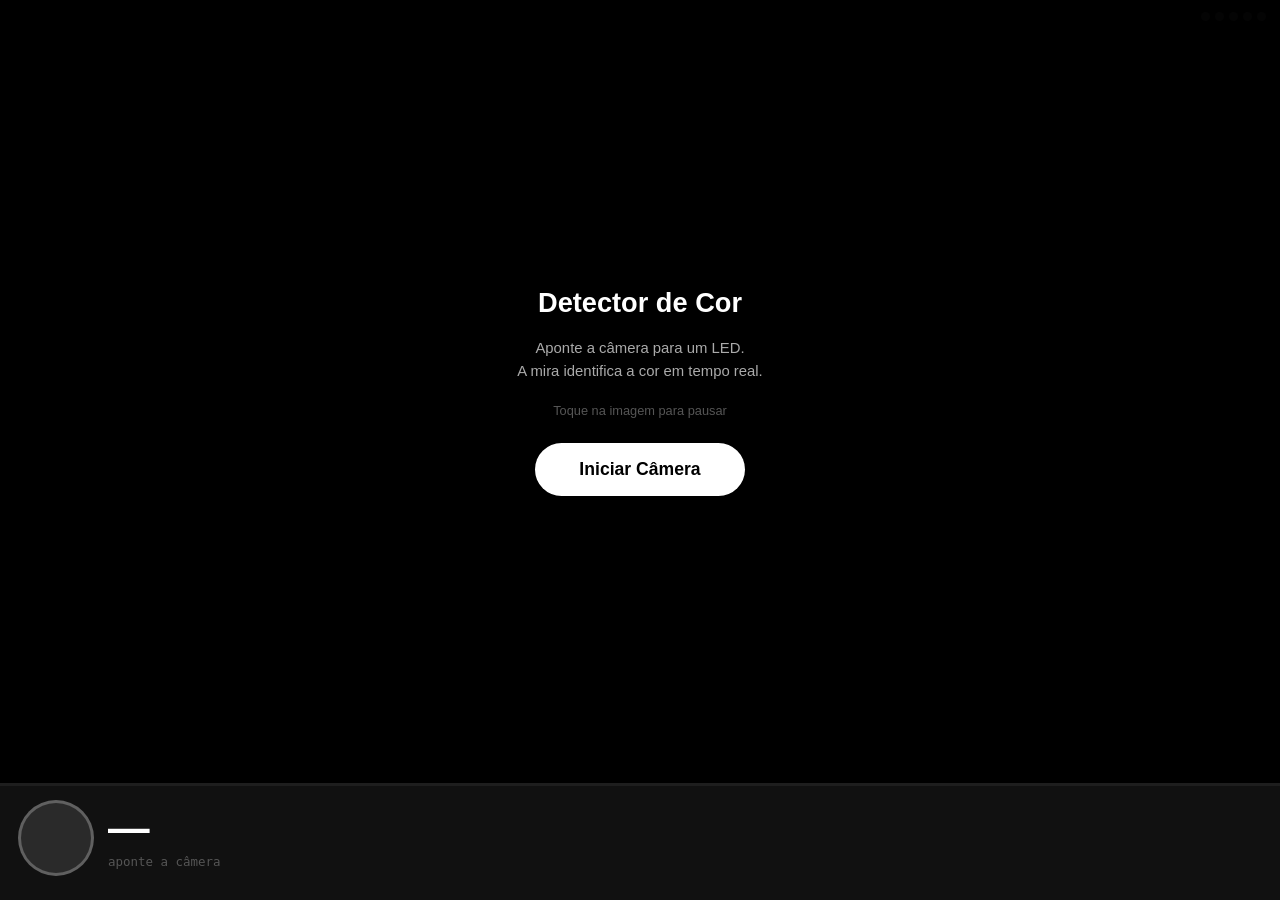
<file: daltonico_index.html>
<!DOCTYPE html>
<html lang="pt-BR">
<head>
<meta charset="UTF-8">
<meta name="viewport" content="width=device-width,initial-scale=1,maximum-scale=1,user-scalable=no">
<meta name="mobile-web-app-capable" content="yes">
<meta name="apple-mobile-web-app-capable" content="yes">
<title>Detector de Cor</title>
<style>
*{margin:0;padding:0;box-sizing:border-box;-webkit-tap-highlight-color:transparent}
html,body{width:100%;height:100%;background:#000;overflow:hidden}
body{display:flex;flex-direction:column;
     font-family:-apple-system,BlinkMacSystemFont,'Segoe UI',Arial,sans-serif;color:#fff}

#camarea{position:relative;flex:1;overflow:hidden;min-height:0}

#video{position:absolute;inset:0;width:100%;height:100%;object-fit:cover}

#ovr{position:absolute;inset:0;width:100%;height:100%;pointer-events:none}

#smp{display:none}

/* painel inferior */
#painel{
  flex-shrink:0;background:#111;
  padding:14px 18px 24px;
  display:flex;align-items:center;gap:14px;
  border-top:3px solid #1e1e1e;
}
#bolinha{
  width:76px;height:76px;border-radius:50%;
  border:3px solid rgba(255,255,255,.25);
  flex-shrink:0;background:#2a2a2a;
  transition:background-color .1s;
}
#col-texto{flex:1;min-width:0}
#nome-cor{
  font-size:2.6rem;font-weight:800;line-height:1;
  letter-spacing:-.5px;white-space:nowrap;
  overflow:hidden;text-overflow:ellipsis;
}
#rgb-val{font-size:.78rem;color:#555;margin-top:6px;font-family:monospace}
#pausado{font-size:.75rem;font-weight:700;color:#ff6500;margin-top:5px;display:none}

/* indicador de estabilidade */
#dots{position:absolute;top:12px;right:14px;display:flex;gap:5px;pointer-events:none}
.dot{width:9px;height:9px;border-radius:50%;background:#2a2a2a;transition:background .15s}
.dot.on{background:#00e676}

/* tela inicial */
#inicio{
  position:absolute;inset:0;
  background:rgba(0,0,0,.9);
  display:flex;flex-direction:column;
  align-items:center;justify-content:center;
  gap:18px;padding:36px 28px;text-align:center;
  z-index:20;
}
#inicio h1{font-size:1.7rem;font-weight:800}
#inicio p{font-size:.93rem;color:#aaa;line-height:1.55;max-width:280px}
#inicio .dica{font-size:.8rem;color:#555}
#inicio .erro{color:#ff5555;font-size:.87rem;line-height:1.4;display:none;max-width:280px}

#btn-iniciar{
  background:#fff;color:#000;border:none;
  padding:16px 44px;font-size:1.1rem;font-weight:800;
  border-radius:50px;cursor:pointer;margin-top:4px;
}
#btn-iniciar:disabled{opacity:.45}
</style>
</head>
<body>

<div id="camarea">
  <video id="video" autoplay playsinline muted></video>
  <canvas id="smp"></canvas>
  <canvas id="ovr"></canvas>

  <div id="dots">
    <div class="dot" id="d0"></div>
    <div class="dot" id="d1"></div>
    <div class="dot" id="d2"></div>
    <div class="dot" id="d3"></div>
    <div class="dot" id="d4"></div>
  </div>

  <!-- tela inicial cobre tudo -->
  <div id="inicio">
    <h1>Detector de Cor</h1>
    <p>Aponte a câmera para um LED.<br>A mira identifica a cor em tempo real.</p>
    <p class="dica">Toque na imagem para pausar</p>
    <p class="erro" id="msg-erro"></p>
    <button id="btn-iniciar">Iniciar Câmera</button>
  </div>
</div>

<div id="painel">
  <div id="bolinha"></div>
  <div id="col-texto">
    <div id="nome-cor">—</div>
    <div id="rgb-val">aponte a câmera</div>
    <div id="pausado">⏸ PAUSADO — toque para retomar</div>
  </div>
</div>

<script>
// ── elementos ────────────────────────────────────────────────
var video    = document.getElementById('video');
var smpCv    = document.getElementById('smp');
var ovrCv    = document.getElementById('ovr');
var bolinha  = document.getElementById('bolinha');
var nomeCor  = document.getElementById('nome-cor');
var rgbVal   = document.getElementById('rgb-val');
var pausado  = document.getElementById('pausado');
var camarea  = document.getElementById('camarea');
var inicio   = document.getElementById('inicio');
var btnIni   = document.getElementById('btn-iniciar');
var msgErro  = document.getElementById('msg-erro');
var dots     = [0,1,2,3,4].map(function(i){return document.getElementById('d'+i);});

var oc = ovrCv.getContext('2d');
var sc = smpCv.getContext('2d', {willReadFrequently: true});

var frozen  = false;
var rodando = false;
var hist    = [];
var HIST    = 14;
var SR      = 22;   // raio de amostragem (px no vídeo)
var tUI     = 0;    // throttle UI

// ── classificação ────────────────────────────────────────────
function hsl(r, g, b) {
  r/=255; g/=255; b/=255;
  var mx=Math.max(r,g,b), mn=Math.min(r,g,b), h=0, s=0, l=(mx+mn)/2;
  if (mx !== mn) {
    var d = mx - mn;
    s = l > .5 ? d/(2-mx-mn) : d/(mx+mn);
    if      (mx===r) h = ((g-b)/d + (g<b?6:0)) / 6;
    else if (mx===g) h = ((b-r)/d + 2) / 6;
    else             h = ((r-g)/d + 4) / 6;
  }
  return {h:h*360, s:s*100, l:l*100};
}

function classificar(r, g, b) {
  var c=hsl(r,g,b), h=c.h, s=c.s, l=c.l;
  if (l < 10)  return 'Preto';
  if (s < 15) {
    if (l > 87) return 'Branco';
    if (l > 63) return 'Cinza claro';
    if (l > 37) return 'Cinza';
    return 'Cinza escuro';
  }
  if (s < 38 && l > 57 && h >= 15 && h <= 65) return 'Bege';
  if (h < 15  || h >= 345) return 'Vermelho';
  if (h < 40)  return 'Laranja';
  if (h < 72)  return 'Amarelo';
  if (h < 158) return 'Verde';
  if (h < 200) return 'Azul claro';
  if (h < 265) return l > 56 ? 'Azul claro' : 'Azul';
  if (h < 308) return 'Roxo';
  return 'Rosa';
}

function toHex(r, g, b) {
  return '#' + [r,g,b].map(function(v){return v.toString(16).padStart(2,'0');}).join('');
}

// ── câmera ───────────────────────────────────────────────────
btnIni.onclick = function() {
  btnIni.disabled = true;
  btnIni.textContent = 'Aguarde…';
  msgErro.style.display = 'none';

  if (!navigator.mediaDevices || !navigator.mediaDevices.getUserMedia) {
    mostrarErro('getUserMedia não suportado.\nAbra no Chrome via HTTPS.');
    return;
  }

  navigator.mediaDevices.getUserMedia({
    video: {
      facingMode: {ideal: 'environment'},
      width:  {ideal: 1920},
      height: {ideal: 1080}
    },
    audio: false
  })
  .then(function(stream) {
    video.srcObject = stream;

    function pronto() {
      if (rodando) return;
      smpCv.width  = video.videoWidth  || 1280;
      smpCv.height = video.videoHeight || 720;
      rodando = true;
      inicio.style.display = 'none';
      requestAnimationFrame(loop);
    }

    video.addEventListener('loadedmetadata', pronto, {once:true});
    video.addEventListener('loadeddata',     pronto, {once:true});
    setTimeout(function(){ if (!rodando && video.videoWidth > 0) pronto(); }, 2500);
  })
  .catch(function(e) {
    mostrarErro(e.message || String(e));
  });
};

function mostrarErro(msg) {
  msgErro.textContent = '⚠️ ' + msg;
  msgErro.style.display = 'block';
  btnIni.disabled = false;
  btnIni.textContent = 'Tentar novamente';
}

// ── pausar/retomar ───────────────────────────────────────────
camarea.addEventListener('click', function() {
  if (!rodando) return;
  frozen = !frozen;
  pausado.style.display = frozen ? 'block' : 'none';
});

// ── loop principal ───────────────────────────────────────────
function loop() {
  // sincroniza tamanho do canvas com o display
  var rect = camarea.getBoundingClientRect();
  var W = Math.floor(rect.width);
  var H = Math.floor(rect.height);
  if (ovrCv.width !== W || ovrCv.height !== H) {
    ovrCv.width  = W;
    ovrCv.height = H;
  }

  if (!frozen && video.readyState >= 2 && smpCv.width > 0) {
    sc.drawImage(video, 0, 0, smpCv.width, smpCv.height);

    var cx = smpCv.width  >> 1;
    var cy = smpCv.height >> 1;
    var x  = Math.max(0, cx - SR);
    var y  = Math.max(0, cy - SR);
    var w  = Math.min(smpCv.width  - x, SR * 2);
    var h  = Math.min(smpCv.height - y, SR * 2);
    var px = sc.getImageData(x, y, w, h).data;

    var rs=0, gs=0, bs=0, n=0;
    for (var i=0; i<px.length; i+=4) { rs+=px[i]; gs+=px[i+1]; bs+=px[i+2]; n++; }
    var r=Math.round(rs/n), g=Math.round(gs/n), b=Math.round(bs/n);

    hist.push({r:r, g:g, b:b, nome:classificar(r,g,b), hex:toHex(r,g,b)});
    if (hist.length > HIST) hist.shift();

    // voto majoritário → leitura estável
    var votos = {};
    hist.forEach(function(e){ votos[e.nome] = (votos[e.nome]||0)+1; });
    var ganhador = Object.entries(votos).sort(function(a,z){return z[1]-a[1];})[0];
    var estab    = Math.round((ganhador[1] / hist.length) * 5);
    var ultimo   = hist[hist.length-1];

    // atualiza UI no máximo 10x/s
    var agora = Date.now();
    if (agora - tUI > 100) {
      tUI = agora;
      nomeCor.textContent = ganhador[0];
      rgbVal.textContent  = ultimo.hex.toUpperCase() + '   R:'+ultimo.r+' G:'+ultimo.g+' B:'+ultimo.b;
      bolinha.style.backgroundColor = ultimo.hex;
      dots.forEach(function(d, i){ d.classList.toggle('on', i < estab); });
    }
  }

  desenharMira(oc, W, H);
  requestAnimationFrame(loop);
}

// ── mira ─────────────────────────────────────────────────────
function desenharMira(oc, W, H) {
  var cx=W/2, cy=H/2, g=28, a=48, ring=22;
  oc.clearRect(0, 0, W, H);

  // sombra + linha branca
  [[3.5,'rgba(0,0,0,.6)'],[1.8,'rgba(255,255,255,.93)']].forEach(function(p){
    oc.strokeStyle = p[1];
    oc.lineWidth   = p[0];
    oc.beginPath();
    oc.moveTo(cx,cy-g);   oc.lineTo(cx,cy-g-a);
    oc.moveTo(cx,cy+g);   oc.lineTo(cx,cy+g+a);
    oc.moveTo(cx-g,cy);   oc.lineTo(cx-g-a,cy);
    oc.moveTo(cx+g,cy);   oc.lineTo(cx+g+a,cy);
    oc.stroke();
    oc.beginPath();
    oc.arc(cx, cy, ring, 0, Math.PI*2);
    oc.stroke();
  });

  // ponto central
  oc.beginPath();
  oc.arc(cx, cy, 2.8, 0, Math.PI*2);
  oc.fillStyle = 'white';
  oc.fill();
}
</script>
</body>
</html>
</file>
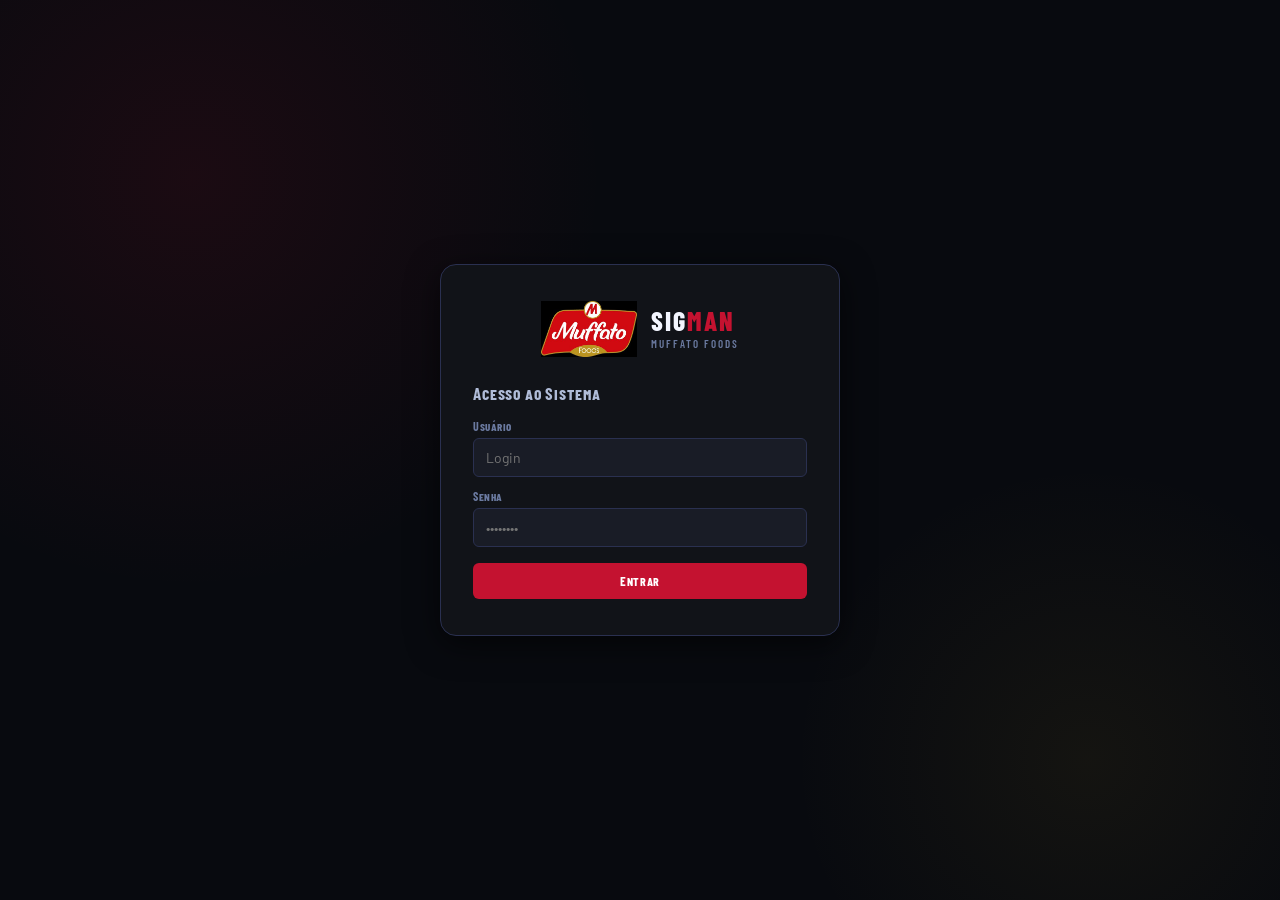
<file: index_08 funcional.html>
<!DOCTYPE html>
<html lang="pt-BR" data-theme="dark">
<head>
<meta charset="UTF-8">
<meta name="viewport" content="width=device-width,initial-scale=1,maximum-scale=1,user-scalable=no">
<title>SIGMAN · Muffato Foods</title>
<link href="https://fonts.googleapis.com/css2?family=Barlow:wght@300;400;500;600;700;800&family=Barlow+Condensed:wght@400;500;600;700;800&family=JetBrains+Mono:wght@400;500;600&display=swap" rel="stylesheet">
<style>
:root{
  --red:#C41230;--red-d:#8a0c22;--red-l:#e8192f;
  --gold:#B8972A;--gold-l:#d4ae3a;
  --bg:#080a0f;--surf:#111318;--surf2:#191c26;--surf3:#222638;
  --bord:#2a3050;--bord2:#3a4568;
  --txt:#f4f6ff;--txt2:#b0bcd8;--txt3:#6b7aa0;
  --sb-bg:#0d0f18;--hd-bg:#0d0f18;--inp:#191c26;
  --grn:#1fd988;--blu:#4096ff;--org:#f59e0b;--pur:#9b6dff;
  --fw:'Barlow Condensed',sans-serif;--fb:'Barlow',sans-serif;--fm:'JetBrains Mono',monospace;
  --sw:248px;--sw2:64px;--hh:56px;--r:10px;--rs:6px;
  --shad:0 8px 32px rgba(0,0,0,.6);
}
[data-theme=light]{
  --bg:#eef0f6;--surf:#fff;--surf2:#f2f4fb;--surf3:#e6e9f5;
  --bord:#d0d5e8;--bord2:#b8bfd8;
  --txt:#0e1120;--txt2:#4a5270;--txt3:#8894b8;
  --sb-bg:#fff;--hd-bg:#fff;--inp:#f2f4fb;
  --shad:0 4px 20px rgba(0,0,0,.12);
}
*,*::before,*::after{box-sizing:border-box;margin:0;padding:0}
html,body{height:100%}
body{font-family:var(--fb);font-size:14px;background:var(--bg);color:var(--txt);overflow-x:hidden;transition:background .3s,color .3s}
.sc{font-variant:small-caps;font-weight:700;letter-spacing:.04em}

/* ── LOGIN ── */
#login-screen{min-height:100vh;display:none;align-items:center;justify-content:center;background:var(--bg);position:relative;overflow:hidden}
#login-screen::before{content:'';position:absolute;top:-30%;left:-20%;width:70vw;height:70vw;background:radial-gradient(circle,rgba(196,18,48,.1) 0%,transparent 65%);pointer-events:none}
#login-screen::after{content:'';position:absolute;bottom:-20%;right:-10%;width:50vw;height:50vw;background:radial-gradient(circle,rgba(184,151,42,.07) 0%,transparent 65%);pointer-events:none}
.lbox{background:var(--surf);border:1px solid var(--bord);border-radius:16px;padding:36px 32px;width:100%;max-width:400px;margin:20px;box-shadow:var(--shad);position:relative;z-index:1}
.lbrand{display:flex;align-items:center;justify-content:center;gap:14px;margin-bottom:26px}
.lbrand img{height:56px;object-fit:contain}
.lsigman{font-family:var(--fw);font-size:26px;font-weight:800;letter-spacing:2px;color:var(--txt);line-height:1}
.lsigman em{color:var(--red);font-style:normal}
.lsub{font-family:var(--fw);font-size:11px;font-weight:600;color:var(--txt3);letter-spacing:2px;text-transform:uppercase;margin-top:3px}
.ltitle{font-family:var(--fw);font-size:17px;font-weight:700;font-variant:small-caps;letter-spacing:.05em;margin-bottom:16px;color:var(--txt2)}
.lalert{border-radius:var(--rs);padding:10px 14px;font-size:13px;margin-bottom:12px;display:none}
.lalert.err{background:rgba(196,18,48,.1);border:1px solid rgba(196,18,48,.35);color:#ff4060}
.lalert.ok{background:rgba(31,217,136,.1);border:1px solid rgba(31,217,136,.35);color:var(--grn)}
.lalert.show{display:block}

/* ── FORMS ── */
.fg{display:flex;flex-direction:column;gap:5px;margin-bottom:12px}
.fg label{font-family:var(--fw);font-size:12px;font-weight:700;color:var(--txt3);font-variant:small-caps;letter-spacing:.5px}
.fg input,.fg select,.fg textarea{background:var(--inp);border:1px solid var(--bord);border-radius:var(--rs);color:var(--txt);font-family:var(--fb);font-size:14px;padding:10px 12px;outline:none;width:100%;transition:border-color .15s,background .15s;-webkit-appearance:none;appearance:none}
.fg input:focus,.fg select:focus,.fg textarea:focus{border-color:var(--red);background:var(--surf3)}
.fg textarea{resize:vertical;min-height:80px}
.fg select option{background:var(--surf2);color:var(--txt)}
.fg input[type=date]::-webkit-calendar-picker-indicator,
.fg input[type=time]::-webkit-calendar-picker-indicator{filter:invert(1) opacity(.65);cursor:pointer}
[data-theme=light] .fg input[type=date]::-webkit-calendar-picker-indicator,
[data-theme=light] .fg input[type=time]::-webkit-calendar-picker-indicator{filter:invert(.15) opacity(.65)}
.fg-row{display:grid;grid-template-columns:1fr 1fr;gap:12px}
.fg-3{grid-template-columns:1fr 1fr 1fr}
.fg-full{grid-column:1/-1}

/* ── BUTTONS ── */
.btn{border:none;border-radius:var(--rs);font-family:var(--fw);font-size:13px;font-weight:700;padding:10px 18px;cursor:pointer;transition:all .15s;display:inline-flex;align-items:center;justify-content:center;gap:6px;font-variant:small-caps;letter-spacing:.04em;white-space:nowrap}
.btn-p{background:var(--red);color:#fff}.btn-p:hover{background:var(--red-l);transform:translateY(-1px);box-shadow:0 4px 18px rgba(196,18,48,.35)}
.btn-g{background:var(--grn);color:#000}.btn-g:hover{filter:brightness(1.1);transform:translateY(-1px)}
.btn-gh{background:transparent;color:var(--txt2);border:1px solid var(--bord)}.btn-gh:hover{background:var(--surf2);color:var(--txt)}
.btn-d{background:transparent;color:var(--red-l);border:1px solid rgba(196,18,48,.4);padding:5px 10px;font-size:11px}.btn-d:hover{background:var(--red);color:#fff;border-color:var(--red)}
.btn-gold{background:var(--gold);color:#fff}.btn-gold:hover{background:var(--gold-l)}
.btn-sm{padding:6px 12px;font-size:12px}
.btn-fl{width:100%}
.btn-edit{background:rgba(64,150,255,.12);color:var(--blu);border:1px solid rgba(64,150,255,.3);padding:5px 10px;font-size:11px}.btn-edit:hover{background:var(--blu);color:#fff}
.fa{display:flex;gap:10px;justify-content:flex-end;margin-top:16px;padding-top:14px;border-top:1px solid var(--bord);flex-wrap:wrap}

/* ── APP SHELL ── */
#app{display:none;min-height:100vh}
#app.on{display:flex}

/* SIDEBAR */
.sb{width:var(--sw);background:var(--sb-bg);border-right:1px solid var(--bord);display:flex;flex-direction:column;position:fixed;top:0;left:0;bottom:0;z-index:300;transition:width .25s cubic-bezier(.4,0,.2,1),transform .25s cubic-bezier(.4,0,.2,1);overflow:hidden}
.sb.col{width:var(--sw2)}
@media(max-width:768px){.sb{transform:translateX(-100%);width:var(--sw)!important}.sb.mob{transform:translateX(0);box-shadow:6px 0 30px rgba(0,0,0,.6)}}
.sb-ov{display:none;position:fixed;inset:0;background:rgba(0,0,0,.55);z-index:299}

.sb-hd{padding:13px 12px;display:flex;align-items:center;gap:10px;border-bottom:1px solid var(--bord);min-height:var(--hh)}
.sb-logo{height:36px;min-width:36px;object-fit:contain;flex-shrink:0}
.sb-brand{overflow:hidden;white-space:nowrap;transition:opacity .2s}
.sb.col .sb-brand{opacity:0;pointer-events:none}
.sb-sig{font-family:var(--fw);font-size:20px;font-weight:800;color:var(--txt);letter-spacing:1.5px;line-height:1}
.sb-sig em{color:var(--red);font-style:normal}
.sb-sub2{font-family:var(--fw);font-size:10px;font-weight:600;color:var(--txt3);letter-spacing:1.5px;text-transform:uppercase;margin-top:3px}

.sb-nav{flex:1;padding:8px;overflow-y:auto;overflow-x:hidden}
.sb-nav::-webkit-scrollbar{width:3px}
.sb-nav::-webkit-scrollbar-thumb{background:var(--bord);border-radius:3px}

.nv-sec{font-family:var(--fw);font-size:10px;font-weight:700;color:var(--txt3);letter-spacing:1.5px;text-transform:uppercase;padding:12px 10px 4px;white-space:nowrap;overflow:hidden;transition:opacity .2s}
.sb.col .nv-sec{opacity:0}

.nv-item{display:flex;align-items:center;gap:10px;padding:9px 10px;border-radius:var(--rs);cursor:pointer;transition:all .15s;white-space:nowrap;overflow:hidden;color:var(--txt2);margin-bottom:2px;position:relative}
.nv-item:hover{background:var(--surf2);color:var(--txt)}
.nv-item.act{background:rgba(196,18,48,.14);color:#ff3d5a}
[data-theme=light] .nv-item.act{background:rgba(196,18,48,.09);color:var(--red)}

.nv-ic{width:36px;height:36px;display:flex;align-items:center;justify-content:center;border-radius:var(--rs);background:var(--surf2);flex-shrink:0;font-size:16px;transition:background .15s}
.nv-item.act .nv-ic{background:rgba(196,18,48,.18)}
.nv-item:hover .nv-ic{background:var(--surf3)}

.nv-lbl{font-family:var(--fw);font-size:13px;font-weight:700;font-variant:small-caps;letter-spacing:.04em;transition:opacity .2s;overflow:hidden;line-height:1.1}
.sb.col .nv-lbl{opacity:0;pointer-events:none}

.sb.col .nv-item:hover::after{content:attr(data-label);position:absolute;left:calc(var(--sw2) + 8px);background:var(--surf3);color:var(--txt);padding:6px 12px;border-radius:var(--rs);font-family:var(--fw);font-size:12px;font-variant:small-caps;font-weight:700;white-space:nowrap;border:1px solid var(--bord2);box-shadow:0 4px 18px rgba(0,0,0,.4);z-index:999;pointer-events:none}

.sb-ft{padding:8px;border-top:1px solid var(--bord)}
.sb-usr{display:flex;align-items:center;gap:10px;padding:8px 10px;border-radius:var(--rs);overflow:hidden}
.u-av{width:36px;height:36px;border-radius:50%;background:linear-gradient(135deg,var(--red),var(--red-d));display:flex;align-items:center;justify-content:center;font-family:var(--fw);font-size:14px;font-weight:800;color:#fff;flex-shrink:0}
.u-info{overflow:hidden;transition:opacity .2s}
.sb.col .u-info{opacity:0}
.u-nm{font-size:13px;font-weight:600;color:var(--txt);white-space:nowrap;overflow:hidden;text-overflow:ellipsis}
.u-rl{font-size:10px;color:var(--txt3);font-variant:small-caps;font-weight:700;letter-spacing:.5px}

/* ── MAIN ── */
.main{margin-left:var(--sw);flex:1;display:flex;flex-direction:column;min-height:100vh;transition:margin-left .25s cubic-bezier(.4,0,.2,1)}
.sb.col~.main{margin-left:var(--sw2)}
@media(max-width:768px){.main{margin-left:0!important}}

/* TOPBAR */
.tb{height:var(--hh);background:var(--hd-bg);border-bottom:1px solid var(--bord);display:flex;align-items:center;padding:0 16px;gap:10px;position:sticky;top:0;z-index:100}
.tb-tog,.tb-btn{width:36px;height:36px;border-radius:var(--rs);background:var(--surf2);border:1px solid var(--bord);color:var(--txt2);cursor:pointer;display:flex;align-items:center;justify-content:center;font-size:15px;flex-shrink:0;transition:all .15s}
.tb-tog:hover,.tb-btn:hover{background:var(--surf3);color:var(--txt)}
.tb-title{flex:1;font-family:var(--fw);font-size:16px;font-weight:800;font-variant:small-caps;letter-spacing:.05em;color:var(--txt)}
.tb-r{display:flex;align-items:center;gap:7px}
.tb-stat{font-family:var(--fm);font-size:11px;color:var(--txt3);background:var(--surf2);border:1px solid var(--bord);border-radius:var(--rs);padding:4px 10px;display:flex;align-items:center;gap:5px}
.tb-stat span{color:var(--red);font-weight:600}

/* CONTENT */
.cont{flex:1;padding:18px 16px;max-width:1200px;width:100%;margin:0 auto}
@media(min-width:1024px){.cont{padding:22px 28px}}

/* ── PAGES ── */
.pg{display:none}
.pg.on{display:block;animation:fadeUp .2s ease}
@keyframes fadeUp{from{opacity:0;transform:translateY(8px)}to{opacity:1;transform:translateY(0)}}

.ph{margin-bottom:16px;display:flex;align-items:flex-end;justify-content:space-between;flex-wrap:wrap;gap:10px}
.pt{font-family:var(--fw);font-size:24px;font-weight:800;font-variant:small-caps;letter-spacing:.04em}
.pt small{display:block;font-size:10px;font-weight:700;color:var(--txt3);letter-spacing:1.5px;text-transform:uppercase;margin-bottom:2px}

/* CARD */
.card{background:var(--surf);border:1px solid var(--bord);border-radius:var(--r);padding:18px;margin-bottom:14px}
.card-t{font-family:var(--fw);font-size:13px;font-weight:700;color:var(--txt3);font-variant:small-caps;letter-spacing:.8px;margin-bottom:14px;display:flex;align-items:center;gap:8px}
.card-t::before{content:'';width:3px;height:14px;background:var(--red);border-radius:2px;flex-shrink:0}

/* STATS */
.stats{display:grid;grid-template-columns:repeat(2,1fr);gap:10px;margin-bottom:14px}
@media(min-width:540px){.stats{grid-template-columns:repeat(3,1fr)}}
@media(min-width:900px){.stats{grid-template-columns:repeat(5,1fr)}}
.sc-card{background:var(--surf);border:1px solid var(--bord);border-radius:var(--r);padding:14px 16px;position:relative;overflow:hidden}
.sc-card::after{content:'';position:absolute;bottom:0;left:0;right:0;height:3px;background:currentColor;opacity:.4}
.sc-lbl{font-family:var(--fw);font-size:11px;font-weight:700;color:var(--txt3);text-transform:uppercase;letter-spacing:1px;margin-bottom:6px}
.sc-val{font-family:var(--fw);font-size:30px;font-weight:800;line-height:1}
.c-r{color:#ff3d5a}.c-g{color:var(--grn)}.c-go{color:var(--gold-l)}.c-b{color:var(--blu)}.c-o{color:var(--org)}.c-p{color:var(--pur)}

/* TABLE */
.tw{overflow-x:auto;border-radius:var(--r);border:1px solid var(--bord)}
table{width:100%;border-collapse:collapse}
thead{background:var(--surf2)}
thead th{padding:10px 12px;text-align:left;font-family:var(--fw);font-size:11px;font-weight:700;color:var(--txt3);text-transform:uppercase;letter-spacing:1px;border-bottom:1px solid var(--bord);white-space:nowrap;font-variant:small-caps}
tbody tr{border-bottom:1px solid var(--bord);transition:background .1s}
tbody tr:last-child{border-bottom:none}
tbody tr:hover{background:var(--surf2)}
td{padding:10px 12px;font-size:13px;vertical-align:middle;color:var(--txt)}
.osn{font-family:var(--fm);font-size:11px;color:var(--red);font-weight:600}

/* BADGES */
.badge{display:inline-flex;align-items:center;padding:2px 9px;border-radius:100px;font-family:var(--fw);font-size:11px;font-weight:700;font-variant:small-caps;letter-spacing:.03em;white-space:nowrap}
.b-cor{background:rgba(196,18,48,.15);color:#ff4d65}
.b-pre{background:rgba(64,150,255,.14);color:#5aa8ff}
.b-prd{background:rgba(155,109,255,.14);color:var(--pur)}
.b-mel{background:rgba(31,217,136,.13);color:var(--grn)}
.b-pen{background:rgba(245,158,11,.13);color:var(--org)}
.b-con{background:rgba(31,217,136,.13);color:var(--grn)}
.b-atr{background:rgba(196,18,48,.15);color:#ff4d65}
.b-exe{background:rgba(31,217,136,.13);color:var(--grn)}
.b-nexe{background:rgba(245,158,11,.13);color:var(--org)}
.b-urg{background:rgba(196,18,48,.22);color:#ff2244;border:1px solid rgba(196,18,48,.4)}
.b-alt{background:rgba(196,18,48,.13);color:#ff5570}
.b-med{background:rgba(245,158,11,.13);color:var(--org)}
.b-bai{background:rgba(31,217,136,.13);color:var(--grn)}
.b-adm{background:rgba(196,18,48,.12);color:#ff4d65}
.b-man{background:rgba(64,150,255,.12);color:var(--blu)}
.b-pro{background:rgba(31,217,136,.12);color:var(--grn)}

.pdot{width:7px;height:7px;border-radius:50%;display:inline-block;margin-right:4px;flex-shrink:0}
.d-u{background:#ff2244}.d-a{background:#ff5570}.d-m{background:var(--org)}.d-b{background:var(--grn)}

/* ALERT */
.alert{border-radius:var(--rs);padding:10px 14px;font-size:13px;margin-bottom:12px;font-weight:500;display:none}
.alert.ok{background:rgba(31,217,136,.1);border:1px solid rgba(31,217,136,.3);color:var(--grn)}
.alert.er{background:rgba(196,18,48,.1);border:1px solid rgba(196,18,48,.3);color:#ff4d65}
.alert.on{display:block}

/* FILTER ROW */
.fr{display:flex;gap:8px;margin-bottom:12px;flex-wrap:wrap}
.fr input,.fr select{font-family:var(--fb);font-size:13px;background:var(--inp);border:1px solid var(--bord);border-radius:var(--rs);color:var(--txt);padding:8px 10px;outline:none;transition:border-color .15s}
.fr input:focus,.fr select:focus{border-color:var(--red)}
.fr input{flex:1;min-width:160px}

.empty{text-align:center;padding:48px 20px;color:var(--txt3)}
.empty .ei{font-size:34px;margin-bottom:10px;opacity:.5}
.empty p{font-size:13px}
.two-col{display:grid;grid-template-columns:1fr;gap:14px}
@media(min-width:768px){.two-col{grid-template-columns:1fr 1fr}}

/* ── MODALS ── */
.mb{position:fixed;inset:0;background:rgba(0,0,0,.65);z-index:500;display:none;align-items:center;justify-content:center;padding:16px}
.mb.on{display:flex}
.modal{background:var(--surf);border:1px solid var(--bord2);border-radius:14px;width:100%;max-width:560px;max-height:92vh;overflow-y:auto;padding:24px}
.mhd{display:flex;justify-content:space-between;align-items:flex-start;margin-bottom:16px;gap:12px}
.mtit{font-family:var(--fw);font-size:18px;font-weight:800;font-variant:small-caps;letter-spacing:.04em;color:var(--txt)}
.mcl{background:var(--surf2);border:1px solid var(--bord);color:var(--txt2);border-radius:var(--rs);width:30px;height:30px;cursor:pointer;font-size:16px;display:flex;align-items:center;justify-content:center;flex-shrink:0;transition:all .15s}
.mcl:hover{background:var(--red);color:#fff;border-color:var(--red)}
.dr{display:flex;gap:10px;padding:9px 0;border-bottom:1px solid var(--bord);font-size:13px}
.dr:last-child{border-bottom:none}
.dl{color:var(--txt3);min-width:130px;font-family:var(--fw);font-size:11px;font-weight:700;font-variant:small-caps;padding-top:2px}
.dv{color:var(--txt);flex:1}
.osdisp{font-family:var(--fm);font-size:12px;font-weight:600;color:var(--red);background:rgba(196,18,48,.1);border:1px solid rgba(196,18,48,.25);border-radius:var(--rs);padding:3px 10px;display:inline-block;letter-spacing:1px;margin-bottom:4px}
.wa-prev{background:var(--surf2);border:1px solid var(--bord);border-radius:var(--rs);padding:14px;margin-top:12px;font-family:var(--fm);font-size:11px;color:var(--txt2);line-height:1.9;white-space:pre-wrap}
.wa-cp{margin-top:8px;background:#25D366;color:#fff;border:none;border-radius:var(--rs);padding:8px 16px;font-size:12px;cursor:pointer;font-family:var(--fw);font-weight:700;font-variant:small-caps;letter-spacing:.04em;transition:filter .15s}
.wa-cp:hover{filter:brightness(1.1)}

/* ── INSPEÇÃO ── */
.insp-sec{background:var(--surf);border:1px solid var(--bord);border-radius:var(--r);margin-bottom:10px;overflow:hidden}
.insp-hd{display:flex;align-items:center;justify-content:space-between;padding:12px 16px;background:var(--surf2);border-bottom:1px solid var(--bord);cursor:pointer;user-select:none}
.insp-ht{font-family:var(--fw);font-size:14px;font-weight:700;font-variant:small-caps;color:var(--txt);display:flex;align-items:center;gap:8px}
.insp-ht::before{content:'●';font-size:10px;color:var(--red)}
.insp-chev{color:var(--txt3);font-size:12px;transition:transform .2s}
.insp-sec.open .insp-chev{transform:rotate(90deg)}
.insp-bd{display:none;padding:8px 16px 12px}
.insp-sec.open .insp-bd{display:block}
.insp-row{display:grid;grid-template-columns:1fr auto auto 2fr;gap:8px;align-items:center;padding:7px 0;border-bottom:1px solid var(--bord)}
.insp-row:last-child{border-bottom:none}
.insp-eq{font-size:13px;font-weight:500;color:var(--txt)}
.insp-btns{display:flex;gap:5px}
.iok,.inok{padding:5px 10px;border-radius:var(--rs);border:none;font-family:var(--fw);font-size:11px;font-weight:700;font-variant:small-caps;cursor:pointer;transition:all .15s}
.iok{background:rgba(31,217,136,.12);color:var(--grn);border:1px solid rgba(31,217,136,.3)}
.iok:hover,.iok.on{background:var(--grn);color:#000}
.inok{background:rgba(196,18,48,.1);color:#ff4d65;border:1px solid rgba(196,18,48,.3)}
.inok:hover,.inok.on{background:var(--red);color:#fff}
.itime input{background:var(--inp);border:1px solid var(--bord);border-radius:4px;color:var(--txt);font-family:var(--fm);font-size:11px;padding:4px 6px;width:70px;outline:none}
.itime input:focus{border-color:var(--red)}
.itime input::-webkit-calendar-picker-indicator{filter:invert(1) opacity(.5);width:12px}
[data-theme=light] .itime input::-webkit-calendar-picker-indicator{filter:invert(.2) opacity(.5)}
.iobs input{background:var(--inp);border:1px solid var(--bord);border-radius:4px;color:var(--txt);font-family:var(--fb);font-size:12px;padding:5px 8px;width:100%;outline:none}
.iobs input:focus{border-color:var(--red)}
.insp-sub{margin-left:14px}
.insp-sub .insp-row{border-left:2px solid var(--bord2);padding-left:10px}
.insp-sub-lbl{font-size:10px;font-weight:700;color:var(--txt3);font-variant:small-caps;margin:5px 0 2px 14px}
.insp-report{background:var(--surf2);border:1px solid var(--bord);border-radius:var(--r);padding:16px;margin-top:12px;font-family:var(--fm);font-size:12px;color:var(--txt2);line-height:1.9;white-space:pre-wrap;max-height:400px;overflow-y:auto}

/* EDIT ROW */
.edit-row{display:flex;align-items:center;justify-content:space-between;padding:8px 0;border-bottom:1px solid var(--bord);gap:8px}
.edit-row:last-child{border-bottom:none}
.edit-acts{display:flex;gap:5px}

@media(max-width:600px){.insp-row{grid-template-columns:1fr;gap:5px}.insp-btns{justify-content:flex-start}}
::-webkit-scrollbar{width:5px;height:5px}
::-webkit-scrollbar-track{background:transparent}
::-webkit-scrollbar-thumb{background:var(--bord2);border-radius:3px}

/* ── BADGE INSPEÇÃO ── */
.b-ins{background:rgba(64,150,255,.14);color:#5aa8ff}
/* ── OEE METER ── */
.oee-bar{height:8px;border-radius:4px;background:var(--surf3);overflow:hidden;margin-top:4px}
.oee-fill{height:100%;border-radius:4px;transition:width .5s}
</style>
</head>
<body>

<!-- ══ LOADING SCREEN — visível durante o init() ══ -->
<div id="loading-screen" style="
  position:fixed;inset:0;z-index:9999;
  background:var(--bg);
  display:flex;flex-direction:column;
  align-items:center;justify-content:center;gap:16px;
">
  <div style="
    width:44px;height:44px;border-radius:50%;
    border:3px solid var(--bord);
    border-top-color:var(--red);
    animation:spin .8s linear infinite;
  "></div>
  <div style="font-family:var(--fw);font-size:13px;color:var(--txt3);font-variant:small-caps;letter-spacing:1px;">
    Carregando...
  </div>
</div>
<style>
  @keyframes spin { to { transform: rotate(360deg); } }

/* ── BADGE INSPEÇÃO ── */
.b-ins{background:rgba(64,150,255,.14);color:#5aa8ff}
/* ── OEE METER ── */
.oee-bar{height:8px;border-radius:4px;background:var(--surf3);overflow:hidden;margin-top:4px}
.oee-fill{height:100%;border-radius:4px;transition:width .5s}
</style>

<!-- ══ LOGIN ══ -->
<div id="login-screen">
 <div class="lbox">
  <div class="lbrand">
   <img id="l-logo" src="[data-uri]" alt="Muffato">
   <div><div class="lsigman">SIG<em>MAN</em></div><div class="lsub">Muffato Foods</div></div>
  </div>
  <div class="lalert" id="l-alert"></div>
  <div id="lf-login">
   <div class="ltitle">Acesso ao Sistema</div>
   <div class="fg"><label>Usuário</label><input type="text" id="l-u" placeholder="Login" autocomplete="username"></div>
   <div class="fg"><label>Senha</label><input type="password" id="l-p" placeholder="••••••••" autocomplete="current-password"></div>
   <button class="btn btn-p btn-fl" onclick="doLogin()" style="margin-top:4px">Entrar</button>
   <div id="l-admin-lnk" style="text-align:center;margin-top:12px;display:none">
    <button class="btn btn-gh btn-sm" onclick="showReg()">+ Cadastrar Usuário</button>
   </div>
  </div>
  <div id="lf-reg" style="display:none">
   <div class="ltitle">Novo Usuário</div>
   <div class="fg"><label>Nome Completo</label><input type="text" id="r-nome" placeholder="Nome"></div>
   <div class="fg"><label>Login</label><input type="text" id="r-user" placeholder="Login de acesso"></div>
   <div class="fg"><label>Senha</label><input type="password" id="r-pass" placeholder="Senha"></div>
   <div class="fg"><label>Tipo de Acesso</label>
    <select id="r-tipo">
     <option value="administracao">Administração</option>
     <option value="manutencao">Manutenção</option>
     <option value="producao">Produção</option>
    </select>
   </div>
   <div style="display:flex;gap:8px;margin-top:4px">
    <button class="btn btn-gh btn-fl" onclick="backLogin()">Voltar</button>
    <button class="btn btn-p btn-fl" onclick="doReg()">Cadastrar</button>
   </div>
  </div>
 </div>
</div>

<!-- ══ APP ══ -->
<div id="app">
 <div class="sb-ov" id="sb-ov" onclick="closeSB()"></div>
 <aside class="sb" id="sb">
  <div class="sb-hd">
   <img class="sb-logo" id="sb-logo" src="[data-uri]" alt="M">
   <div class="sb-brand">
    <div class="sb-sig">SIG<em>MAN</em></div>
    <div class="sb-sub2">Muffato Foods</div>
   </div>
  </div>
  <nav class="sb-nav" id="sb-nav"></nav>
  <div class="sb-ft">
   <div class="sb-usr">
    <div class="u-av" id="u-av">A</div>
    <div class="u-info">
     <div class="u-nm" id="u-nm">Usuário</div>
     <div class="u-rl" id="u-rl">Administração</div>
    </div>
   </div>
  </div>
 </aside>

 <div class="main">
  <header class="tb">
   <button class="tb-tog" onclick="toggleSB()">☰</button>
   <div class="tb-title" id="tb-t">Dashboard</div>
   <div class="tb-r">
    <div class="tb-stat" id="tb-stat"><span id="th-hj">0</span> OS hoje</div>
    <button class="tb-btn" onclick="toggleTheme()" id="th-btn">🌙</button>
    <button class="tb-btn" onclick="doLogout()" title="Sair">⎋</button>
   </div>
  </header>

  <main class="cont">

   <!-- DASHBOARD -->
   <div class="pg" id="pg-dashboard">
    <div class="ph"><div class="pt"><small>Visão Geral</small>Dashboard</div></div>
    <div class="stats" id="d-stats"></div>
    <div class="two-col">
     <div class="card"><div class="card-t">Últimas O.S. Executadas</div><div id="d-rec"></div></div>
     <div class="card"><div class="card-t">O.S. Planejadas em Aberto</div><div id="d-plan"></div></div>
    </div>
    <div class="card"><div class="card-t">Solicitações da Produção — Pendentes</div><div id="d-sol"></div></div>
    <div class="card">
     <div class="card-t" style="justify-content:space-between">
      <span style="display:flex;align-items:center;gap:8px"><span style="width:3px;height:14px;background:var(--red);border-radius:2px;flex-shrink:0"></span>Inspeção Diária — Último Relatório</span>
      <button class="btn btn-sm btn-gh" onclick="verRelatorio()">Ver Completo</button>
     </div>
     <div id="d-insp"></div>
    </div>
   </div>

   <!-- OS PLANEJADAS -->
   <div class="pg" id="pg-planejadas">
    <div class="ph"><div class="pt"><small>Gestão</small>O.S. Planejadas</div></div>
    <div class="fr">
     <select id="fp-st" onchange="renderPlan()">
      <option value="">Todos os Status</option>
      <option>Pendente</option><option>Concluída</option><option>Atrasada</option>
     </select>
    </div>
    <div class="tw"><table><thead><tr>
     <th>OS #</th><th>Sala</th><th>Máquina</th><th>Tipo</th><th>Prioridade</th><th>Prazo</th><th>Status</th><th>Ações</th>
    </tr></thead><tbody id="tb-plan"></tbody></table></div>
   </div>

   <!-- OS EXECUTADAS -->
   <div class="pg" id="pg-executadas">
    <div class="ph">
     <div class="pt"><small>Histórico</small>O.S. Executadas</div>
     <button class="btn btn-gh btn-sm" onclick="exportCSV()">⬇ Exportar com Filtros</button>
    </div>
    <div class="fr">
     <input type="text" id="fe-tx" placeholder="🔍 Buscar..." oninput="renderExec()">
     <select id="fe-tp" onchange="renderExec()">
      <option value="">Todos os Tipos</option>
      <option>Corretiva</option><option>Inspeção</option><option>Melhoria</option>
      <option>Preditiva</option><option>Preventiva</option>
     </select>
     <select id="fe-sl" onchange="renderExec()"><option value="">Todas as Salas</option></select>
     <input type="date" id="fe-dt-ini" title="Data inicial" onchange="renderExec()">
     <input type="date" id="fe-dt-fim" title="Data final" onchange="renderExec()">
    </div>
    <div class="tw"><table><thead><tr>
     <th>OS #</th><th>Data</th><th>Sala</th><th>Máquina</th><th>Tipo</th><th>Prioridade</th><th>Manutentor</th><th>Tempo</th><th>Ações</th>
    </tr></thead><tbody id="tb-exec"></tbody></table></div>
   </div>

   <!-- ABERTURA OS -->
   <div class="pg" id="pg-abertura">
    <div class="ph"><div class="pt"><small>Registro</small>Abertura de O.S.</div></div>
    <div class="alert" id="al-ab"></div>
    <div class="card">
     <div class="card-t">Identificação</div>
     <div class="fg-row">
      <div class="fg"><label>Sala / Local</label><select id="ab-sl" onchange="fMaq('ab')"><option value="">Selecione...</option></select></div>
      <div class="fg"><label>Máquina / Ativo</label><select id="ab-mq"><option value="">Selecione a sala</option></select></div>
      <div class="fg"><label>Tipo de Ação</label><select id="ab-tp"><option value="">Selecione...</option><option>Corretiva</option><option>Inspeção</option><option>Melhoria</option><option>Preditiva</option><option>Preventiva</option></select></div>
      <div class="fg"><label>Prioridade</label><select id="ab-pr"><option value="">Selecione...</option><option value="Alta">🟠 Alta</option><option value="Média">🟡 Média</option><option value="Baixa">🟢 Baixa</option></select></div>
      <div class="fg"><label>Manutentor Responsável</label><input type="text" id="ab-mn" placeholder="Nome"></div>
     </div>
    </div>
    <div class="card">
     <div class="card-t">Tempo de Intervenção</div>
     <div class="fg-row fg-3">
      <div class="fg"><label>Data</label><input type="date" id="ab-dt"></div>
      <div class="fg"><label>Hora Início</label><input type="time" id="ab-in"></div>
      <div class="fg"><label>Hora Fim</label><input type="time" id="ab-fm"></div>
      <div class="fg"><label>Tempo de Parada (min)</label><input type="number" id="ab-parada" placeholder="0" min="0"></div>
     </div>
    </div>
    <div class="card">
     <div class="card-t">Descrição</div>
     <div class="fg"><label>Problema / Ocorrência</label><textarea id="ab-pb" placeholder="Descreva o problema..."></textarea></div>
     <div class="fg" style="margin-top:10px"><label>Ação / Serviço Executado</label><textarea id="ab-ac" placeholder="Descreva o serviço..."></textarea></div>
    </div>
    <div class="fa">
     <button class="btn btn-gh" onclick="clearAb()">Limpar</button>
     <button class="btn btn-p" onclick="salvarOS()">✓ Registrar Ordem</button>
    </div>
   </div>

   <!-- PLANEJAMENTO OS -->
   <div class="pg" id="pg-planejamento">
    <div class="ph"><div class="pt"><small>Planejamento</small>Planejamento de O.S.</div></div>
    <div class="alert" id="al-pl"></div>
    <div class="card">
     <div class="card-t">Nova O.S. Planejada</div>
     <div class="fg-row">
      <div class="fg"><label>Sala / Local</label><select id="pl-sl" onchange="fMaq('pl')"><option value="">Selecione...</option></select></div>
      <div class="fg"><label>Máquina / Ativo</label><select id="pl-mq"><option value="">Selecione a sala</option></select></div>
      <div class="fg"><label>Tipo de Serviço</label><select id="pl-tp"><option value="">Selecione...</option><option>Corretiva</option><option>Inspeção</option><option>Melhoria</option><option>Preditiva</option><option>Preventiva</option></select></div>
      <div class="fg"><label>Prioridade</label><select id="pl-pr"><option value="">Selecione...</option><option value="Alta">🟠 Alta</option><option value="Média">🟡 Média</option><option value="Baixa">🟢 Baixa</option></select></div>
      <div class="fg"><label>Prazo Limite</label><input type="date" id="pl-pz"></div>
      <div class="fg"><label>Horas por Turno</label><input type="number" id="pl-horas" value="8" min="1" max="24"></div>
      <div class="fg fg-full"><label>Descrição do Serviço Planejado</label><textarea id="pl-ds" placeholder="Descreva o serviço..."></textarea></div>
     </div>
     <div class="fa">
      <button class="btn btn-gh" onclick="clearPl()">Limpar</button>
      <button class="btn btn-p" onclick="salvarPlan()">+ Criar O.S. Planejada</button>
     </div>
    </div>
   </div>

   <!-- SOLICITAÇÃO OS -->
   <div class="pg" id="pg-solicitacao">
    <div class="ph"><div class="pt"><small>Produção</small>Solicitação de O.S.</div></div>
    <div class="alert" id="al-sol"></div>
    <div class="card">
     <div class="card-t">Nova Solicitação</div>
     <div class="fg-row">
      <div class="fg"><label>Sala / Local</label><select id="sol-sl" onchange="fMaq('sol')"><option value="">Selecione...</option></select></div>
      <div class="fg"><label>Máquina / Ativo</label><select id="sol-mq"><option value="">Selecione a sala</option></select></div>
      <div class="fg"><label>Tipo</label><select id="sol-tp"><option value="">Selecione...</option><option>Corretiva</option><option>Melhoria</option></select></div>
      <div class="fg"><label>Prioridade</label><select id="sol-pr"><option value="">Selecione...</option><option value="Alta">🟠 Alta</option><option value="Média">🟡 Média</option><option value="Baixa">🟢 Baixa</option></select></div>
      <div class="fg fg-full"><label>Descrição do Problema</label><textarea id="sol-ds" placeholder="Descreva o problema..."></textarea></div>
     </div>
     <div class="fa">
      <button class="btn btn-gh" onclick="clearSol()">Limpar</button>
      <button class="btn btn-p" onclick="salvarSol()">Enviar Solicitação</button>
     </div>
    </div>
    <div class="card"><div class="card-t">Solicitações Registradas</div><div id="sol-lista"></div></div>
   </div>

   <!-- INSPEÇÃO DIÁRIA -->
   <div class="pg" id="pg-inspecao">
    <div class="ph">
     <div class="pt"><small>Operação</small>Inspeção Diária</div>
     <div style="display:flex;gap:8px;flex-wrap:wrap">
      <button class="btn btn-sm btn-gh" onclick="gerarRel()">📋 Relatório WhatsApp</button>
      <button class="btn btn-sm btn-p" onclick="salvarInsp()">💾 Salvar Inspeção</button>
     </div>
    </div>
    <div class="alert" id="al-insp"></div>
    <div class="card" style="margin-bottom:14px">
     <div class="card-t">Dados da Inspeção</div>
     <div class="fg-row">
      <div class="fg"><label>Data</label><input type="date" id="insp-dt"></div>
      <div class="fg"><label>Turno</label><select id="insp-tn"><option>1º Turno</option><option>2º Turno</option><option>3º Turno</option></select></div>
      <div class="fg"><label>Horas do Turno</label><input type="number" id="insp-horas" value="8" min="1" max="24"></div>
      <div class="fg"><label>Manutentor</label><input type="text" id="insp-mn" placeholder="Nome"></div>
     </div>
    </div>
    <div id="insp-secs"></div>
    <div class="fa">
     <button class="btn btn-gh btn-sm" onclick="gerarRel()">📋 Gerar Relatório WhatsApp</button>
     <button class="btn btn-p" onclick="salvarInsp()">💾 Salvar Inspeção</button>
    </div>
   </div>

   <!-- ATIVOS -->
   <div class="pg" id="pg-ativos">
    <div class="ph"><div class="pt"><small>Cadastro</small>Ativos</div></div>
    <div class="two-col">
     <div>
      <div class="card">
       <div class="card-t">Nova Sala / Local</div>
       <div class="fg"><label>Nome da Sala</label><input type="text" id="at-sn" placeholder="Ex: Carne Moída"></div>
       <button class="btn btn-p btn-sm" onclick="addSala()">+ Adicionar</button>
      </div>
      <div class="card"><div class="card-t">Salas Cadastradas</div><div id="at-sl"></div></div>
     </div>
     <div>
      <div class="card">
       <div class="card-t">Nova Máquina / Ativo</div>
       <div class="fg"><label>Sala</label><select id="at-ms"><option value="">Selecione...</option></select></div>
       <div class="fg"><label>Nome da Máquina</label><input type="text" id="at-mn" placeholder="Ex: Cubadora"></div>
       <div class="fg"><label>Tag / Código</label><input type="text" id="at-mt" placeholder="Ex: CUB-001"></div>
       <div class="fg"><label>Criticidade</label>
        <select id="at-mc">
         <option value="Alta">Alta</option>
         <option value="Média" selected>Média</option>
         <option value="Baixa">Baixa</option>
        </select>
       </div>
       <div class="fg"><label>Periodicidade Preventiva</label>
        <select id="at-mp">
         <option>Diária</option><option>Semanal</option>
         <option selected>Mensal</option><option>Trimestral</option>
         <option>Semestral</option><option>Anual</option>
        </select>
       </div>
       <button class="btn btn-p btn-sm" onclick="addMaq()">+ Adicionar</button>
      </div>
      <div class="card"><div class="card-t">Máquinas Cadastradas</div><div id="at-ml"></div></div>
     </div>
    </div>
   </div>


   <!-- PÁGINA: USUÁRIOS (admin only) -->
   <div class="pg" id="pg-usuarios">
    <div class="ph"><div class="pt"><small>Administração</small>Gestão de Usuários</div></div>
    <div class="alert" id="al-usr"></div>
    <div class="card">
     <div class="card-t" style="justify-content:space-between">
      <span style="display:flex;align-items:center;gap:8px"><span style="width:3px;height:14px;background:var(--red);border-radius:2px;flex-shrink:0"></span>Usuários do Sistema</span>
      <button class="btn btn-sm btn-p" onclick="showRegModal()">+ Novo Usuário</button>
     </div>
     <div id="pg-ul"></div>
    </div>
   </div>

   <!-- PÁGINA: INSPEÇÃO (templates - admin only) -->
   <div class="pg" id="pg-inspecao-tmpl">
    <div class="ph">
     <div class="pt"><small>PCM · Qualidade</small>Templates de Inspeção</div>
     <div style="display:flex;gap:8px;flex-wrap:wrap">
      <button class="btn btn-sm btn-gh" id="btn-insp-rota-print" onclick="imprimirInspecao('rota')">🖨️ Imprimir Rota</button>
      <button class="btn btn-sm btn-gh" id="btn-insp-maq-print" onclick="imprimirInspecao('maquina')">🖨️ Imprimir Mecânica/Elétrica</button>
     </div>
    </div>
    <div class="card">
     <div class="card-t">Selecionar Template</div>
     <div class="fg-row">
      <div class="fg"><label>Tipo de Inspeção</label>
       <select id="insp-tmpl-tipo" onchange="renderInspTmpl()">
        <option value="rota">Inspeção de Rota</option>
        <option value="maquina">Inspeção Mecânica / Elétrica</option>
       </select>
      </div>
      <div class="fg"><label>Sala (filtro)</label>
       <select id="insp-tmpl-sala" onchange="renderInspTmpl()">
        <option value="">Todas as Salas</option>
       </select>
      </div>
      <div class="fg"><label>Data</label><input type="date" id="insp-tmpl-dt"></div>
      <div class="fg"><label>Manutentor</label><input type="text" id="insp-tmpl-mn" placeholder="Nome"></div>
     </div>
    </div>
    <div id="insp-tmpl-body"></div>
    <div class="fa">
     <button class="btn btn-p" onclick="salvarInspTmpl()">💾 Salvar Inspeção</button>
    </div>
   </div>

   <!-- PÁGINA: PREVENTIVA (template - admin only) -->
   <div class="pg" id="pg-preventiva">
    <div class="ph">
     <div class="pt"><small>PCM · Manutenção</small>Ordem de Manutenção Preventiva</div>
     <button class="btn btn-sm btn-gh" onclick="imprimirPreventiva()">🖨️ Imprimir Ordem</button>
    </div>
    <div class="card">
     <div class="card-t">Dados da Preventiva</div>
     <div class="fg-row">
      <div class="fg"><label>Máquina / Ativo</label>
       <select id="prev-maq" onchange="carregarTarefasPreventiva()"><option value="">Selecione...</option></select>
      </div>
      <div class="fg"><label>Data Execução</label><input type="date" id="prev-dt"></div>
      <div class="fg"><label>Manutentor</label><input type="text" id="prev-mn" placeholder="Nome"></div>
      <div class="fg"><label>Periodicidade</label>
       <select id="prev-periodo">
        <option>Diária</option><option>Semanal</option><option>Mensal</option>
        <option>Trimestral</option><option>Semestral</option><option>Anual</option>
       </select>
      </div>
     </div>
    </div>
    <div id="prev-body"></div>
    <div class="fa">
     <button class="btn btn-p" onclick="salvarPreventiva()">💾 Salvar Preventiva</button>
    </div>
   </div>

  </main>
 </div>
</div>

<!-- MODAL DETALHE -->
<div class="mb" id="m-det"><div class="modal">
 <div class="mhd">
  <div><div class="osdisp" id="md-n"></div><div class="mtit" id="md-t"></div></div>
  <button class="mcl" onclick="closeM('m-det')">×</button>
 </div>
 <div id="md-b"></div>
 <div class="wa-prev" id="md-wa" style="display:none"></div>
 <button class="wa-cp" id="md-wa-btn" onclick="copyWA()" style="display:none">📋 Copiar para WhatsApp</button>
</div></div>

<!-- MODAL CONCLUIR -->
<div class="mb" id="m-con"><div class="modal">
 <div class="mhd"><div class="mtit">Concluir Ordem de Serviço</div><button class="mcl" onclick="closeM('m-con')">×</button></div>
 <div id="mc-inf"></div>
 <div class="fg-row" style="margin-top:14px">
  <div class="fg"><label>Manutentor</label><input type="text" id="mc-mn" placeholder="Nome"></div>
  <div class="fg"><label>Data</label><input type="date" id="mc-dt"></div>
  <div class="fg"><label>Hora Início</label><input type="time" id="mc-in"></div>
  <div class="fg"><label>Hora Fim</label><input type="time" id="mc-fm"></div>
  <div class="fg"><label>Tempo de Parada (min)</label><input type="number" id="mc-parada" placeholder="0" min="0"></div>
  <div class="fg fg-full"><label>Serviço Executado</label><textarea id="mc-ds" placeholder="Descreva o que foi feito..."></textarea></div>
 </div>
 <div class="fa">
  <button class="btn btn-gh" onclick="closeM('m-con')">Cancelar</button>
  <button class="btn btn-g" onclick="concluir()">✓ Concluir</button>
 </div>
</div></div>

<!-- MODAL RELATÓRIO -->
<div class="mb" id="m-rel"><div class="modal" style="max-width:640px">
 <div class="mhd"><div class="mtit">Relatório de Inspeção</div><button class="mcl" onclick="closeM('m-rel')">×</button></div>
 <div class="insp-report" id="m-rel-b"></div>
 <button class="wa-cp" onclick="copyRel()">📋 Copiar para WhatsApp</button>
</div></div>

<!-- MODAL EDITAR -->
<div class="mb" id="m-edit"><div class="modal" style="max-width:400px">
 <div class="mhd"><div class="mtit" id="me-t">Editar</div><button class="mcl" onclick="closeM('m-edit')">×</button></div>
 <div id="me-b"></div>
 <div class="fa">
  <button class="btn btn-gh" onclick="closeM('m-edit')">Cancelar</button>
  <button class="btn btn-p" onclick="salvarEdit()">Salvar</button>
 </div>
</div></div>

<!-- MODAL NOVO USUÁRIO (admin) -->
<div class="mb" id="m-usr"><div class="modal" style="max-width:420px">
 <div class="mhd"><div class="mtit" id="mu-t">Novo Usuário</div><button class="mcl" onclick="closeM('m-usr')">×</button></div>
 <div class="lalert" id="mu-alert"></div>
 <div class="fg"><label>Nome Completo</label><input type="text" id="mu-nome" placeholder="Nome"></div>
 <div class="fg"><label>Login</label><input type="text" id="mu-user" placeholder="Login de acesso"></div>
 <div class="fg"><label>Senha</label><input type="password" id="mu-pass" placeholder="Senha"></div>
 <div class="fg"><label>Tipo de Acesso</label>
  <select id="mu-tipo">
   <option value="administracao">Administração</option>
   <option value="manutencao">Manutenção</option>
   <option value="producao">Produção</option>
  </select>
 </div>
 <input type="hidden" id="mu-idx" value="">
 <div class="fa">
  <button class="btn btn-gh" onclick="closeM('m-usr')">Cancelar</button>
  <button class="btn btn-p" onclick="salvarUsuario()">Salvar</button>
 </div>
</div></div>


<script>
// ╔══════════════════════════════════════════════════════════════════╗
// ║  SIGMAN Enterprise — JavaScript v4                               ║
// ║  Muffato Foods · PCM · OEE · TPM                                ║
// ╠══════════════════════════════════════════════════════════════════╣
// ║  CONFIGURAÇÃO — altere apenas estas linhas                       ║
// ╚══════════════════════════════════════════════════════════════════╝

const API_URL    = 'https://script.google.com/macros/s/AKfycbxQ-okD4Ya5AAwlnnTJiW24B3_OD67N8BXMdB23ubLA68j0srmZA-Kw48BqDqqkWLv8Ng/exec';
const USE_API    = true;   // false = modo offline (só localStorage)
const POLL_MS    = 60000;  // Atualização automática a cada 60 segundos

// ══════════════════════════════════════════════════════════════════════
// TEMPLATE DE INSPEÇÃO DIÁRIA (Equipamentos por Sala)
// ══════════════════════════════════════════════════════════════════════
const INSP_TMPL = [
  {"sala":"UTILIDADES",             "equips":[{"id":"DISJUNTORES","nome":"DISJUNTORES CCM","subs":[]}]},
  {"sala":"PIZZA",                  "equips":[{"id":"PIZZA_LINHA","nome":"LINHA DE PRODUÇÃO","subs":[]}]},
  {"sala":"LÁCTEOS",                "equips":[
    {"id":"LACTEOS_W905","nome":"WEBER 905","subs":[]},
    {"id":"LACTEOS_ULMA","nome":"ULMA","subs":[
      {"id":"LACTEOS_ULMA_VAC","nome":"TESTE DE VÁCUO"},
      {"id":"LACTEOS_ULMA_IMP","nome":"TESTE DE IMPRESSORA"}
    ]}
  ]},
  {"sala":"CÁRNEOS",                "equips":[
    {"id":"CARNEOS_W405","nome":"WEBER 405","subs":[]},
    {"id":"CARNEOS_ULMA","nome":"ULMA","subs":[
      {"id":"CARNEOS_ULMA_VAC","nome":"TESTE DE VÁCUO"},
      {"id":"CARNEOS_ULMA_IMP","nome":"TESTE DE IMPRESSORA"}
    ]}
  ]},
  {"sala":"DEFUMADO",               "equips":[
    {"id":"DEFUM_ULMA","nome":"ULMA","subs":[
      {"id":"DEFUM_ULMA_VAC","nome":"TESTE DE VÁCUO"},
      {"id":"DEFUM_ULMA_IMP","nome":"TESTE DE IMPRESSORA"}
    ]}
  ]},
  {"sala":"BACALHAU",               "equips":[
    {"id":"BAC_SERRA","nome":"SERRA FITA","subs":[]},
    {"id":"BAC_ULMA","nome":"ULMA","subs":[
      {"id":"BAC_ULMA_VAC","nome":"TESTE DE VÁCUO"},
      {"id":"BAC_ULMA_IMP","nome":"TESTE DE IMPRESSORA"}
    ]}
  ]},
  {"sala":"LINGUIÇA",               "equips":[
    {"id":"LING_ELEV","nome":"ELEVADOR","subs":[]},
    {"id":"LING_HAND","nome":"HANDTMANN","subs":[]},
    {"id":"LING_ULMA","nome":"ULMA","subs":[
      {"id":"LING_ULMA_VAC","nome":"TESTE DE VÁCUO"},
      {"id":"LING_ULMA_IMP","nome":"TESTE DE IMPRESSORA"}
    ]}
  ]},
  {"sala":"SALMOURA",               "equips":[
    {"id":"SALM_BAL","nome":"BALANÇA","subs":[]},
    {"id":"SALM_EKO","nome":"EKOMEX","subs":[]},
    {"id":"SALM_MAX","nome":"MAXMAC","subs":[]},
    {"id":"SALM_TAM","nome":"TAMBLER","subs":[]},
    {"id":"SALM_INJ","nome":"INJETORA","subs":[]},
    {"id":"SALM_SAL","nome":"SALMOURA","subs":[]}
  ]},
  {"sala":"TEMPERADOS",             "equips":[
    {"id":"TEMP_DVAC","nome":"DUPLA VAC","subs":[]},
    {"id":"TEMP_TAM","nome":"TAMBLER","subs":[]},
    {"id":"TEMP_ULMA","nome":"ULMA","subs":[
      {"id":"TEMP_ULMA_VAC","nome":"TESTE DE VÁCUO"},
      {"id":"TEMP_ULMA_IMP","nome":"TESTE DE IMPRESSORA"}
    ]}
  ]},
  {"sala":"PORCIONAMENTO",          "equips":[
    {"id":"PORC_FAT","nome":"FATIADORA","subs":[]},
    {"id":"PORC_ULMA","nome":"ULMA","subs":[
      {"id":"PORC_ULMA_VAC","nome":"TESTE DE VÁCUO"},
      {"id":"PORC_ULMA_IMP","nome":"TESTE DE IMPRESSORA"}
    ]}
  ]},
  {"sala":"CORREDOR PORCIONAMENTO", "equips":[{"id":"CORR_BAL","nome":"BALANÇA","subs":[]}]},
  {"sala":"CARNE MOÍDA",            "equips":[
    {"id":"CM_MOE","nome":"MOEDOR","subs":[]},
    {"id":"CM_HAND","nome":"HANDTMANN","subs":[]},
    {"id":"CM_GMD","nome":"GMD 99-2","subs":[]},
    {"id":"CM_WS","nome":"WS 910","subs":[]},
    {"id":"CM_JA","nome":"JA","subs":[]},
    {"id":"CM_ULMA","nome":"ULMA","subs":[
      {"id":"CM_ULMA_VAC","nome":"TESTE DE VÁCUO"},
      {"id":"CM_ULMA_IMP","nome":"TESTE DE IMPRESSORA"}
    ]}
  ]},
  {"sala":"DESOSSA",                "equips":[
    {"id":"DES_SERRA3","nome":"SERRA FITA ESTEIRA 3","subs":[]},
    {"id":"DES_SERRACIRC","nome":"SERRA CIRCULAR","subs":[]},
    {"id":"DES_ESFOL","nome":"ESFOLIADEIRA ESTEIRA 1","subs":[]},
    {"id":"DES_CRYO","nome":"CRYOVAC","subs":[]},
    {"id":"DES_TUNEL","nome":"TÚNEL DE ENCOLHIMENTO","subs":[]},
    {"id":"DES_VENTO","nome":"TÚNEL DE VENTO","subs":[]},
    {"id":"DES_EST","nome":"ESTEIRAS","subs":[]},
    {"id":"DES_BAL","nome":"BALANÇA","subs":[]}
  ]}
];

// ══════════════════════════════════════════════════════════════════════
// BANCO DE DADOS LOCAL (cache em memória + localStorage)
// ══════════════════════════════════════════════════════════════════════
let db = {
  salas:        ['CARNE MOÍDA','LÁCTEOS','EMBUTIDOS','FATIADOS','UTILIDADES','PIZZA','CÁRNEOS','DEFUMADO','BACALHAU','LINGUIÇA','SALMOURA','TEMPERADOS','PORCIONAMENTO','CORREDOR PORCIONAMENTO','DESOSSA'],
  maquinas:     [
    {nome:'CUBADORA',    sala:'CARNE MOÍDA', tag:'CUB-001', criticidade:'Alta',  periodicidade:'Mensal'},
    {nome:'MOEDOR',      sala:'CARNE MOÍDA', tag:'MOE-001', criticidade:'Alta',  periodicidade:'Mensal'},
    {nome:'CUBADORA',    sala:'LÁCTEOS',     tag:'CUB-002', criticidade:'Alta',  periodicidade:'Mensal'},
    {nome:'PASTEURIZADOR',sala:'LÁCTEOS',    tag:'PAS-001', criticidade:'Alta',  periodicidade:'Semanal'},
    {nome:'EMBUTIDEIRA', sala:'EMBUTIDOS',   tag:'EMB-001', criticidade:'Média', periodicidade:'Mensal'},
    {nome:'FATIADORA',   sala:'FATIADOS',    tag:'FAT-001', criticidade:'Média', periodicidade:'Mensal'},
    {nome:'COMPRESSOR 1',sala:'UTILIDADES',  tag:'COMP-001',criticidade:'Alta',  periodicidade:'Trimestral'},
    {nome:'COMPRESSOR 2',sala:'UTILIDADES',  tag:'COMP-002',criticidade:'Alta',  periodicidade:'Trimestral'}
  ],
  ordens:       [],
  planejadas:   [],
  solicitacoes: [],
  inspecoes:    [],
  usuarios:     [
    {login:'admin', senha:'admin123', nome:'Administrador',   tipo:'administracao'},
    {login:'manut', senha:'manut123', nome:'Manutenção Demo', tipo:'manutencao'},
    {login:'prod',  senha:'prod123',  nome:'Produção Demo',   tipo:'producao'}
  ],
  configuracoes: {
    horas_turno_1: 8, horas_turno_2: 8, horas_turno_3: 8,
    meta_disponibilidade: 85, meta_performance: 90, meta_qualidade: 99
  },
  osC:1, plC:1, solC:1, inspC:1
};

// ══════════════════════════════════════════════════════════════════════
// CONTROLE DE ACESSO (menus por nível)
// ══════════════════════════════════════════════════════════════════════
const ROLES = {
  administracao: {
    label: 'Administração',
    menus: ['dashboard','planejadas','executadas','abertura','planejamento',
            'solicitacao','inspecao','ativos','usuarios','inspecao-tmpl','preventiva']
  },
  manutencao: {
    label: 'Manutenção',
    menus: ['dashboard','planejadas','executadas','abertura','solicitacao','inspecao']
  },
  producao: {
    label: 'Produção',
    menus: ['solicitacao']
  }
};

let CU = null; // usuário logado
let _pollTimer = null; // timer de atualização automática

// ══════════════════════════════════════════════════════════════════════
// API — comunicação com Google Sheets
// ══════════════════════════════════════════════════════════════════════
async function apiGet(params) {
  if (!USE_API) return null;
  try {
    const q   = Object.entries(params).map(([k,v]) => `${k}=${encodeURIComponent(v)}`).join('&');
    const res = await fetch(API_URL + '?' + q);
    return await res.json();
  } catch(e) {
    console.warn('[API GET]', e.message); return null;
  }
}

async function apiPost(body) {
  if (!USE_API) return null;
  try {
    const res = await fetch(API_URL, {
      method: 'POST',
      headers: { 'Content-Type': 'text/plain' },
      body: JSON.stringify(body)
    });
    const json = await res.json();
    if (!json.ok) console.error('[API POST] Erro:', json.error);
    return json;
  } catch(e) {
    console.error('[API POST]', e.message); return null;
  }
}

// Envia nova linha para o Sheets
function apiAppend(sheet, row) { return apiPost({ action:'append', sheet, row }); }

// Atualiza linha existente
function apiUpdate(sheet, id, idCol, row) { return apiPost({ action:'update', sheet, id, idCol, row }); }

// Remove linha
function apiDelete(sheet, id, idCol) { return apiPost({ action:'delete', sheet, id, idCol }); }

// ── Normalização de valores vindos do Sheets ─────────────────────────────
function normDate(v) {
  if (!v) return '';
  if (typeof v === 'number') {
    const d = new Date((v - 25569) * 86400000);
    return isNaN(d) ? '' : d.toISOString().slice(0,10);
  }
  const s = String(v);
  if (/^\d{4}-\d{2}-\d{2}/.test(s)) return s.slice(0,10);
  return s.slice(0,10);
}

function normTime(v) {
  if (!v) return '';
  if (typeof v === 'number') {
    const frac = v % 1;
    const min  = Math.round(frac * 1440);
    return String(Math.floor(min/60)).padStart(2,'0') + ':' + String(min%60).padStart(2,'0');
  }
  const s = String(v);
  if (s.includes('T')) return s.split('T')[1].slice(0,5);
  if (/^\d{1,2}:\d{2}/.test(s)) return s.slice(0,5);
  return '';
}

function normStr(v) { return v === null || v === undefined ? '' : String(v); }

// ── Carrega todos os dados do Sheets ────────────────────────────────────
async function apiLoadAll(silent = false) {
  if (!USE_API) return;
  const json = await apiGet({ action: 'readAll' });
  if (!json || !json.ok) {
    if (!silent) console.warn('[SIGMAN] Sheets indisponível, usando cache local');
    return;
  }
  const d = json.data;

  // Ordens Executadas
  if (d.ordens && d.ordens.length) {
    db.ordens = d.ordens.map(r => ({
      id:          Date.now() + Math.random(),
      numero:      normStr(r.OS_Numero),
      sala:        normStr(r.Sala),
      maq:         normStr(r.Maquina),
      tipo:        normStr(r.Tipo),
      prioridade:  normStr(r.Prioridade),
      manut:       normStr(r.Manutentor),
      data:        normDate(r.Data),
      ini:         normTime(r.Hora_Inicio),
      fim:         normTime(r.Hora_Fim),
      durMin:      Number(r.Duracao_Min) || 0,
      paradaMin:   Number(r.Tempo_Parada_Min) || 0,
      prob:        normStr(r.Problema),
      acao:        normStr(r.Acao_Executada),
      origem:      normStr(r.Origem),
      origemNum:   normStr(r.OS_Origem_Ref),
      criadoEm:    normStr(r.Criado_Em)
    }));
    const max = Math.max(...db.ordens.map(o => parseInt(o.numero.replace(/\D/g,''))||0), 0);
    db.osC = max + 1;
  }

  // OS Planejadas
  if (d.planejadas && d.planejadas.length) {
    db.planejadas = d.planejadas.map(r => ({
      id:         Date.now() + Math.random(),
      numero:     normStr(r.PL_Numero),
      sala:       normStr(r.Sala),
      maq:        normStr(r.Maquina),
      tipo:       normStr(r.Tipo),
      prioridade: normStr(r.Prioridade),
      prazo:      normDate(r.Prazo_Limite),
      horasTurno: Number(r.Horas_Turno) || 8,
      desc:       normStr(r.Descricao_Planejada),
      status:     normStr(r.Status) || 'Pendente',
      manut:      normStr(r.Manutentor_Exec),
      dtExec:     normDate(r.Data_Execucao),
      ini:        normTime(r.Hora_Inicio),
      fim:        normTime(r.Hora_Fim),
      durMin:     Number(r.Duracao_Min) || 0,
      desc2:      normStr(r.Servico_Executado),
      criadoEm:   normStr(r.Criado_Em)
    }));
    const max = Math.max(...db.planejadas.map(p => parseInt(p.numero.replace(/\D/g,''))||0), 0);
    db.plC = max + 1;
  }

  // Solicitações
  if (d.solicitacoes && d.solicitacoes.length) {
    db.solicitacoes = d.solicitacoes.map(r => ({
      id:         Date.now() + Math.random(),
      numero:     normStr(r.SOL_Numero),
      sala:       normStr(r.Sala),
      maq:        normStr(r.Maquina),
      tipo:       normStr(r.Tipo),
      prioridade: normStr(r.Prioridade),
      desc:       normStr(r.Descricao),
      status:     normStr(r.Status) || 'Não Executada',
      solicitante:normStr(r.Solicitante),
      manut:      normStr(r.Manutentor_Exec),
      dtExec:     normDate(r.Data_Execucao),
      desc2:      normStr(r.Servico_Executado),
      criadoEm:   normStr(r.Criado_Em)
    }));
    const max = Math.max(...db.solicitacoes.map(s => parseInt(s.numero.replace(/\D/g,''))||0), 0);
    db.solC = max + 1;
  }

  // Inspeções Diárias
  if (d.inspecoes && d.inspecoes.length) {
    const map = {};
    d.inspecoes.forEach(r => {
      const key = normDate(r.Data) + '|' + normStr(r.Turno) + '|' + normStr(r.Manutentor);
      if (!map[key]) map[key] = {
        id:     normStr(r.ID_Inspecao) || key,
        data:   normDate(r.Data),
        turno:  normStr(r.Turno),
        horasTurno: Number(r.Horas_Turno) || 8,
        manut:  normStr(r.Manutentor),
        itens:  []
      };
      map[key].itens.push({
        sala:   normStr(r.Sala),
        equip:  normStr(r.Equipamento),
        sub:    normStr(r.Sub_Item),
        status: normStr(r.Status),
        hora:   normTime(r.Hora),
        obs:    normStr(r.Observacoes)
      });
    });
    db.inspecoes = Object.values(map);
  }

  // Usuários — merge: Sheets tem nome/tipo, localStorage tem senhas
  const localUsers = JSON.parse(localStorage.getItem('sigman_users') || '[]');
  if (d.usuarios && d.usuarios.length) {
    db.usuarios = d.usuarios
      .filter(r => r.Login && r.Ativo !== 'nao')
      .map(r => {
        const loc = localUsers.find(u => u.login === r.Login);
        return { login: r.Login, nome: r.Nome, tipo: r.Tipo_Acesso, senha: loc ? loc.senha : 'mudar123' };
      });
    // Adiciona usuários locais que ainda não foram ao Sheets
    localUsers.forEach(lu => {
      if (!db.usuarios.find(u => u.login === lu.login)) db.usuarios.push(lu);
    });
  } else if (localUsers.length) {
    db.usuarios = localUsers;
  }

  // Ativos (Salas e Máquinas separados)
  if (d.salas && d.salas.length) {
    const shSalas = d.salas.filter(r => r.Ativo !== 'nao').map(r => normStr(r.Nome)).filter(Boolean);
    shSalas.forEach(s => { if (!db.salas.includes(s)) db.salas.push(s); });
    db.salas.sort();
  }
  if (d.maquinas && d.maquinas.length) {
    d.maquinas.filter(r => r.Ativo !== 'nao').forEach(r => {
      const m = { nome: normStr(r.Nome), sala: normStr(r.Sala), tag: normStr(r.Tag),
                  criticidade: normStr(r.Criticidade) || 'Média',
                  periodicidade: normStr(r.Periodicidade_Preventiva) || 'Mensal' };
      if (!db.maquinas.find(x => x.nome === m.nome && x.sala === m.sala)) db.maquinas.push(m);
    });
    db.maquinas.sort((a,b) => (a.sala+a.nome).localeCompare(b.sala+b.nome));
  }

  // Configurações
  if (d.configuracoes && d.configuracoes.length) {
    d.configuracoes.forEach(r => {
      if (r.Chave) db.configuracoes[r.Chave] = isNaN(r.Valor) ? r.Valor : Number(r.Valor);
    });
  }

  saveDB();
  if (!silent) console.log('[SIGMAN] ✅ Dados carregados do Sheets');
}

// ── localStorage ───────────────────────────────────────────────────────
function saveDB() {
  try {
    localStorage.setItem('sigman_v4', JSON.stringify({
      salas: db.salas, maquinas: db.maquinas,
      ordens: db.ordens, planejadas: db.planejadas,
      solicitacoes: db.solicitacoes, inspecoes: db.inspecoes,
      osC: db.osC, plC: db.plC, solC: db.solC, inspC: db.inspC
    }));
    localStorage.setItem('sigman_users', JSON.stringify(db.usuarios));
  } catch(e) {}
}

function loadDB() {
  try {
    const r = localStorage.getItem('sigman_v4');
    if (r) Object.assign(db, JSON.parse(r));
    const u = localStorage.getItem('sigman_users');
    if (u) db.usuarios = JSON.parse(u);
  } catch(e) {}
}

// ══════════════════════════════════════════════════════════════════════
// AUTENTICAÇÃO
// ══════════════════════════════════════════════════════════════════════
async function doLogin() {
  const login = v('l-u').trim();
  const senha = v('l-p').trim();
  if (!login || !senha) { lAlert('Preencha usuário e senha.'); return; }

  // Tenta no Sheets primeiro (com hash)
  if (USE_API) {
    const r = await apiGet({ action: 'login', login, senha });
    if (r && r.ok) {
      CU = r.user;
      CU.senha = senha; // mantém para revalidação local
      localStorage.setItem('sigman_sess', JSON.stringify({ login, senha }));
      // Atualiza lista local
      const idx = db.usuarios.findIndex(u => u.login === login);
      if (idx >= 0) db.usuarios[idx] = { ...db.usuarios[idx], ...CU };
      else db.usuarios.push(CU);
      saveDB();
      enterApp();
      return;
    }
    if (r && !r.ok && r.error === 'Senha incorreta') { lAlert('Senha incorreta.'); return; }
    // Se Sheets offline, tenta localmente
  }

  // Login local (fallback ou offline)
  const user = db.usuarios.find(x => x.login === login && x.senha === senha);
  if (!user) { lAlert('Usuário ou senha incorretos.'); return; }
  CU = user;
  localStorage.setItem('sigman_sess', JSON.stringify({ login, senha }));
  enterApp();
}

function tryAuto() {
  const raw = localStorage.getItem('sigman_sess');
  if (!raw) return false;
  try {
    const s = JSON.parse(raw);
    const u = db.usuarios.find(x => x.login === s.login && x.senha === s.senha);
    if (u) { CU = u; return true; }
  } catch(e) {}
  localStorage.removeItem('sigman_sess');
  return false;
}

function doLogout() {
  clearInterval(_pollTimer);
  localStorage.removeItem('sigman_sess');
  CU = null;
  document.getElementById('app').classList.remove('on');
  document.getElementById('loading-screen').style.display = 'none';
  document.getElementById('login-screen').style.display = 'flex';
  document.getElementById('l-admin-lnk').style.display = 'none';
  document.getElementById('lf-login').style.display = 'block';
  document.getElementById('lf-reg').style.display = 'none';
}

function showReg()     { document.getElementById('lf-login').style.display='none';  document.getElementById('lf-reg').style.display='block'; }
function backLogin()   { document.getElementById('lf-reg').style.display='none';    document.getElementById('lf-login').style.display='block'; }
function lAlert(m,t='err') {
  const el = document.getElementById('l-alert');
  el.textContent = m; el.className = 'lalert '+t+' show';
  setTimeout(()=>el.classList.remove('show'), 3500);
}

// ══════════════════════════════════════════════════════════════════════
// ENTRAR NO APP
// ══════════════════════════════════════════════════════════════════════
function enterApp() {
  document.getElementById('loading-screen').style.display = 'none';
  document.getElementById('login-screen').style.display   = 'none';
  document.getElementById('app').classList.add('on');

  const ini = CU.nome.split(' ').map(w=>w[0]).slice(0,2).join('').toUpperCase();
  document.getElementById('u-av').textContent = ini;
  document.getElementById('u-nm').textContent = CU.nome;
  document.getElementById('u-rl').textContent = ROLES[CU.tipo]?.label || CU.tipo;
  document.getElementById('tb-stat').style.display = CU.tipo !== 'producao' ? 'flex' : 'none';

  buildNav();
  populateAll();
  showPage(ROLES[CU.tipo].menus[0]);
  updStats();

  // Pré-preenche manutentor
  if (CU.tipo !== 'producao') {
    sv('ab-mn', CU.nome);
    sv('insp-mn', CU.nome);
    sv('insp-tmpl-mn', CU.nome);
    sv('prev-mn', CU.nome);
    sv('mc-mn', CU.nome);
  }

  // Inicia polling de atualização automática (só admin e manut)
  if (CU.tipo !== 'producao') {
    _pollTimer = setInterval(async () => {
      await apiLoadAll(true); // silencioso
      // Atualiza página atual em background
      const act = document.querySelector('.nv-item.act');
      if (act) showPage(act.getAttribute('data-page'));
      updStats();
    }, POLL_MS);
  }
}

// ══════════════════════════════════════════════════════════════════════
// SIDEBAR / NAVEGAÇÃO
// ══════════════════════════════════════════════════════════════════════
const NAV = [
  { id:'dashboard',      ic:'📊', lbl:'Dashboard'             },
  { id:'planejadas',     ic:'📅', lbl:'O.S. Planejadas'       },
  { id:'executadas',     ic:'✅', lbl:'O.S. Executadas'       },
  { id:'abertura',       ic:'🔧', lbl:'Abertura de O.S.'      },
  { id:'planejamento',   ic:'📋', lbl:'Planejamento de O.S.'  },
  { id:'solicitacao',    ic:'📣', lbl:'Solicitação de O.S.'   },
  { id:'inspecao',       ic:'🔍', lbl:'Inspeção Diária'       },
  { id:'ativos',         ic:'🏭', lbl:'Ativos'                },
  { id:'usuarios',       ic:'👥', lbl:'Usuários'              },
  { id:'inspecao-tmpl',  ic:'📄', lbl:'Inspeção'              },
  { id:'preventiva',     ic:'🔩', lbl:'Preventiva'            },
];

const LBLS = {
  dashboard:'Dashboard', planejadas:'O.S. Planejadas', executadas:'O.S. Executadas',
  abertura:'Abertura de O.S.', planejamento:'Planejamento de O.S.',
  solicitacao:'Solicitação de O.S.', inspecao:'Inspeção Diária',
  ativos:'Ativos', usuarios:'Usuários', 'inspecao-tmpl':'Inspeção', preventiva:'Preventiva'
};

function buildNav() {
  const nav = document.getElementById('sb-nav');
  const ok  = ROLES[CU.tipo]?.menus || [];
  nav.innerHTML = '';
  NAV.filter(n => ok.includes(n.id)).forEach(n => {
    const el = document.createElement('div');
    el.className = 'nv-item';
    el.setAttribute('data-page', n.id);
    el.setAttribute('data-label', n.lbl);
    el.onclick = () => { showPage(n.id); closeSB(); };
    el.innerHTML = `<div class="nv-ic">${n.ic}</div><div class="nv-lbl sc">${n.lbl}</div>`;
    nav.appendChild(el);
  });
}

function showPage(pid) {
  document.querySelectorAll('.pg').forEach(p => p.classList.remove('on'));
  document.querySelectorAll('.nv-item').forEach(n => n.classList.remove('act'));
  const pg = document.getElementById('pg-' + pid);
  if (pg) pg.classList.add('on');
  const ni = document.querySelector(`.nv-item[data-page="${pid}"]`);
  if (ni) ni.classList.add('act');
  document.getElementById('tb-t').textContent = LBLS[pid] || '';

  if (pid === 'dashboard')     renderDash();
  if (pid === 'planejadas')    renderPlan();
  if (pid === 'executadas')    renderExec();
  if (pid === 'solicitacao')   renderSol();
  if (pid === 'ativos')        renderAtivos();
  if (pid === 'usuarios')      renderUsuarios();
  if (pid === 'inspecao')      buildInsp();
  if (pid === 'inspecao-tmpl') initInspTmpl();
  if (pid === 'preventiva')    initPreventiva();
  if (pid === 'abertura') {
    populateSalas('ab'); sv('ab-dt', today());
    if (CU.tipo !== 'producao') sv('ab-mn', CU.nome);
  }
  if (pid === 'planejamento') { populateSalas('pl'); }
}

function toggleSB() {
  const sb = document.getElementById('sb');
  if (window.innerWidth <= 768) {
    sb.classList.toggle('mob');
    document.getElementById('sb-ov').style.display = sb.classList.contains('mob') ? 'block' : 'none';
  } else { sb.classList.toggle('col'); }
}
function closeSB() {
  document.getElementById('sb').classList.remove('mob');
  document.getElementById('sb-ov').style.display = 'none';
}
function toggleTheme() {
  const h = document.documentElement;
  const d = h.getAttribute('data-theme') === 'dark';
  h.setAttribute('data-theme', d ? 'light' : 'dark');
  document.getElementById('th-btn').textContent = d ? '☀️' : '🌙';
  localStorage.setItem('sigman_theme', d ? 'light' : 'dark');
}
function loadTheme() {
  const t = localStorage.getItem('sigman_theme') || 'dark';
  document.documentElement.setAttribute('data-theme', t);
  const b = document.getElementById('th-btn');
  if (b) b.textContent = t === 'dark' ? '🌙' : '☀️';
}

// ══════════════════════════════════════════════════════════════════════
// SELECTS — popula dropdowns
// ══════════════════════════════════════════════════════════════════════
function populateAll() {
  ['ab','pl','sol'].forEach(p => populateSalas(p));
  populateAtMaqSala();
  populateSalaFilter('fe-sl');
  populateSalaFilter('insp-tmpl-sala');
}

function populateSalas(p) {
  const sel = document.getElementById(p + '-sl');
  if (!sel) return;
  const cur = sel.value;
  sel.innerHTML = '<option value="">Selecione...</option>';
  [...db.salas].sort().forEach(s => sel.innerHTML += `<option value="${s}">${s}</option>`);
  sel.innerHTML += '<option value="__outros__">Outros (não listado)</option>';
  if (cur) sel.value = cur;
}

function fMaq(p) {
  const sala = v(p + '-sl');
  const sel  = document.getElementById(p + '-mq');
  sel.innerHTML = '<option value="">Selecione a máquina...</option>';
  if (sala === '__outros__') {
    sel.innerHTML += '<option value="__outros__">Outros (não listado)</option>';
    return;
  }
  [...db.maquinas].filter(m => m.sala === sala)
    .sort((a,b) => a.nome.localeCompare(b.nome))
    .forEach(m => { sel.innerHTML += `<option value="${m.nome}">${m.nome}${m.tag?' ('+m.tag+')':''}</option>`; });
  sel.innerHTML += '<option value="__outros__">Outros (não listado)</option>';
}

function populateAtMaqSala() {
  const sel = document.getElementById('at-ms');
  if (!sel) return;
  sel.innerHTML = '<option value="">Selecione...</option>';
  [...db.salas].sort().forEach(s => sel.innerHTML += `<option value="${s}">${s}</option>`);
}

function populateSalaFilter(id) {
  const sel = document.getElementById(id);
  if (!sel) return;
  const cur = sel.value;
  sel.innerHTML = '<option value="">Todas as Salas</option>';
  [...db.salas].sort().forEach(s => sel.innerHTML += `<option value="${s}">${s}</option>`);
  if (cur) sel.value = cur;
}

// ══════════════════════════════════════════════════════════════════════
// UTILITÁRIOS
// ══════════════════════════════════════════════════════════════════════
const v   = id => { const el = document.getElementById(id); return el ? el.value : ''; };
const sv  = (id, val) => { const el = document.getElementById(id); if (el) el.value = val; };
const today = () => new Date().toISOString().slice(0,10);

function fd(d) {
  if (!d) return '—';
  const s = String(d).slice(0,10);
  const p = s.split('-');
  return p.length === 3 && p[0].length === 4 ? `${p[2]}/${p[1]}/${p[0]}` : s;
}

function genOS()   { return 'OS-'  + String(db.osC).padStart(4,'0'); }
function genPL()   { return 'PL-'  + String(db.plC).padStart(4,'0'); }
function genSOL()  { return 'SOL-' + String(db.solC).padStart(4,'0'); }
function genINSP() { return 'INS-' + String(db.inspC).padStart(4,'0'); }

function updStats() {
  const t = today();
  document.getElementById('th-hj').textContent = db.ordens.filter(o => o.data === t).length;
}

function prio(p) {
  if (!p) return '';
  const c = {Alta:'b-alt', Média:'b-med', Baixa:'b-bai'};
  const d = {Alta:'d-a', Média:'d-m', Baixa:'d-b'};
  return `<span class="badge ${c[p]||''}"><span class="pdot ${d[p]||''}"></span>${p}</span>`;
}
function tipoBadge(t) {
  if (!t) return '';
  const c = {Corretiva:'b-cor',Preventiva:'b-pre',Preditiva:'b-prd',Melhoria:'b-mel','Inspeção':'b-pre'};
  return `<span class="badge ${c[t]||''}">${t}</span>`;
}
function stBadge(s) {
  const c = {Pendente:'b-pen',Concluída:'b-con',Atrasada:'b-atr',Executada:'b-exe','Não Executada':'b-nexe'};
  return `<span class="badge ${c[s]||''}">${s}</span>`;
}
function roleBadge(t) {
  const c = {administracao:'b-adm',manutencao:'b-man',producao:'b-pro'};
  const l = {administracao:'Administração',manutencao:'Manutenção',producao:'Produção'};
  return `<span class="badge ${c[t]||''}">${l[t]||t}</span>`;
}
function showAlert(id, msg, type='ok') {
  const el = document.getElementById(id);
  if (!el) return;
  el.textContent = msg; el.className = 'alert '+type+' on';
  setTimeout(()=>el.classList.remove('on'), 4000);
}

// ══════════════════════════════════════════════════════════════════════
// DASHBOARD — OEE + TPM
// ══════════════════════════════════════════════════════════════════════
function renderDash() {
  updStats();
  const t   = today();
  const mes = t.slice(0,7); // YYYY-MM

  // Dados do mês atual
  const ordMes   = db.ordens.filter(o => o.data && o.data.startsWith(mes));
  const cor30    = db.ordens.filter(o => o.tipo === 'Corretiva').length;
  const prev30   = db.ordens.filter(o => o.tipo === 'Preventiva').length;
  const total30  = db.ordens.length;
  const hj       = db.ordens.filter(o => o.data === t).length;
  const plOpen   = db.planejadas.filter(p => p.status !== 'Concluída').length;
  const plAtras  = db.planejadas.filter(p => p.status === 'Atrasada').length;
  const solPend  = db.solicitacoes.filter(s => s.status === 'Não Executada').length;

  // OEE simplificado (por turno de 8h = 480min disponíveis/dia)
  const horasTurno = db.configuracoes.horas_turno_1 || 8;
  const diasMes   = new Set(ordMes.map(o => o.data)).size || 1;
  const minDisp   = diasMes * horasTurno * 60;
  const minParada = ordMes.reduce((s, o) => s + (o.paradaMin || o.durMin || 0), 0);
  const disponib  = Math.min(100, Math.max(0, Math.round((1 - minParada/minDisp) * 100)));
  const metaDisp  = db.configuracoes.meta_disponibilidade || 85;
  const corColor  = disponib >= metaDisp ? 'var(--grn)' : disponib >= metaDisp-10 ? 'var(--org)' : 'var(--red)';

  // MTTR
  const ordComTempo = db.ordens.filter(o => o.durMin > 0);
  const mttr = ordComTempo.length ? Math.round(ordComTempo.reduce((s,o)=>s+o.durMin,0)/ordComTempo.length) : 0;

  // % Preventiva
  const pctPrev = total30 ? Math.round(prev30/total30*100) : 0;
  const backlog  = plOpen;

  // Cards de KPI
  document.getElementById('d-stats').innerHTML = `
    <div class="sc-card" style="color:${corColor}">
      <div class="sc-lbl">Disponibilidade (mês)</div>
      <div class="sc-val">${disponib}%</div>
      <div style="font-size:10px;color:var(--txt3);margin-top:4px">Meta: ${metaDisp}%</div>
      <div style="position:absolute;bottom:0;left:0;right:0;height:3px;background:${corColor};opacity:.5"></div>
    </div>
    <div class="sc-card c-go">
      <div class="sc-lbl">OS Hoje</div>
      <div class="sc-val">${hj}</div>
      <div style="font-size:10px;color:var(--txt3);margin-top:4px">Total mês: ${ordMes.length}</div>
    </div>
    <div class="sc-card c-r">
      <div class="sc-lbl">Corretivas (total)</div>
      <div class="sc-val">${cor30}</div>
      <div style="font-size:10px;color:var(--txt3);margin-top:4px">${total30 ? Math.round(cor30/total30*100) : 0}% do total</div>
    </div>
    <div class="sc-card c-g">
      <div class="sc-lbl">% Preventiva (total)</div>
      <div class="sc-val">${pctPrev}%</div>
      <div style="font-size:10px;color:var(--txt3);margin-top:4px">Meta PCM: ≥ 60%</div>
    </div>
    <div class="sc-card c-b">
      <div class="sc-lbl">MTTR (min)</div>
      <div class="sc-val">${mttr}</div>
      <div style="font-size:10px;color:var(--txt3);margin-top:4px">Tempo médio de reparo</div>
    </div>
    <div class="sc-card ${plAtras > 0 ? 'c-r' : 'c-o'}">
      <div class="sc-lbl">Backlog OS</div>
      <div class="sc-val">${backlog}</div>
      <div style="font-size:10px;color:var(--txt3);margin-top:4px">${plAtras} atrasadas</div>
    </div>
    <div class="sc-card c-o">
      <div class="sc-lbl">Solicitações Pend.</div>
      <div class="sc-val">${solPend}</div>
      <div style="font-size:10px;color:var(--txt3);margin-top:4px">Da produção</div>
    </div>`;

  // Últimas 5 OS
  const rec = [...db.ordens].reverse().slice(0,5);
  document.getElementById('d-rec').innerHTML = rec.length === 0
    ? '<div class="empty"><div class="ei">📋</div><p>Nenhuma O.S. ainda.</p></div>'
    : rec.map(o => `
      <div style="display:flex;align-items:center;justify-content:space-between;padding:9px 0;border-bottom:1px solid var(--bord);gap:8px">
        <div>
          <span class="osn">${o.numero}</span>
          <div style="font-size:13px;font-weight:500;margin-top:2px">${o.sala} · ${o.maq}</div>
          <div style="font-size:11px;color:var(--txt3)">${o.manut} · ${fd(o.data)}${o.ini?' · '+o.ini+'-'+o.fim:''}</div>
        </div>
        <div style="display:flex;flex-direction:column;align-items:flex-end;gap:4px">
          ${tipoBadge(o.tipo)}${prio(o.prioridade)}
          ${o.durMin ? `<span style="font-size:10px;color:var(--txt3)">${o.durMin}min</span>` : ''}
        </div>
      </div>`).join('');

  // Planejadas abertas
  const plA = [...db.planejadas].filter(p => p.status !== 'Concluída').slice(0,5);
  document.getElementById('d-plan').innerHTML = plA.length === 0
    ? '<div class="empty"><div class="ei">📅</div><p>Sem O.S. planejadas abertas.</p></div>'
    : plA.map(p => `
      <div style="display:flex;align-items:center;justify-content:space-between;padding:9px 0;border-bottom:1px solid var(--bord);gap:8px">
        <div>
          <span class="osn">${p.numero}</span>
          <div style="font-size:13px;font-weight:500;margin-top:2px">${p.sala} · ${p.maq}</div>
          <div style="font-size:11px;color:var(--txt3)">Prazo: ${fd(p.prazo)}</div>
        </div>
        <div style="display:flex;flex-direction:column;align-items:flex-end;gap:4px">
          ${prio(p.prioridade)}${stBadge(p.status)}
        </div>
      </div>`).join('');

  // Solicitações pendentes
  const spL = db.solicitacoes.filter(s => s.status === 'Não Executada').slice(0,5);
  document.getElementById('d-sol').innerHTML = spL.length === 0
    ? '<div class="empty"><div class="ei">📣</div><p>Sem solicitações pendentes.</p></div>'
    : spL.map(s => `
      <div style="display:flex;align-items:center;justify-content:space-between;padding:9px 0;border-bottom:1px solid var(--bord);gap:8px">
        <div>
          <span class="osn">${s.numero}</span>
          <div style="font-size:13px;font-weight:500;margin-top:2px">${s.sala} · ${s.maq}</div>
          <div style="font-size:11px;color:var(--txt3)">${s.solicitante} · ${fd(s.criadoEm.slice(0,10))}</div>
        </div>
        <div style="display:flex;flex-direction:column;align-items:flex-end;gap:4px">
          ${prio(s.prioridade)}
          ${CU && CU.tipo !== 'producao'
            ? `<button class="btn btn-sm btn-g" onclick="abrirConcluir(${JSON.stringify(s.id).replace(/"/g,"'")},'sol')">✓ Executar</button>`
            : stBadge(s.status)}
        </div>
      </div>`).join('');

  // Preview última inspeção
  const lastInsp = [...db.inspecoes].sort((a,b) => (b.data||'').localeCompare(a.data||''))[0];
  document.getElementById('d-insp').innerHTML = lastInsp
    ? `<div style="font-size:12px;font-family:var(--fm);color:var(--txt3);margin-bottom:8px">
         ${fd(lastInsp.data)} · ${lastInsp.turno} · ${lastInsp.manut}
         <button class="btn btn-sm btn-gh" style="margin-left:10px" onclick="verRelatorio()">Ver</button>
       </div>
       <div class="wa-prev" style="max-height:180px;overflow:auto;font-size:11px">${gerarTextoRel(lastInsp)}</div>`
    : '<div class="empty"><div class="ei">🔍</div><p>Nenhuma inspeção registrada ainda.</p></div>';
}

// ══════════════════════════════════════════════════════════════════════
// O.S. PLANEJADAS
// ══════════════════════════════════════════════════════════════════════
function renderPlan() {
  const t  = today();
  db.planejadas.forEach(p => { if (p.status === 'Pendente' && p.prazo && p.prazo < t) p.status = 'Atrasada'; });
  saveDB();
  const st = v('fp-st');
  let data = [...db.planejadas].reverse();
  if (st) data = data.filter(p => p.status === st);
  const tb = document.getElementById('tb-plan');
  if (!data.length) { tb.innerHTML = `<tr><td colspan="8"><div class="empty"><div class="ei">📅</div><p>Nenhuma O.S. planejada.</p></div></td></tr>`; return; }
  tb.innerHTML = data.map(p => `<tr>
    <td><span class="osn">${p.numero}</span></td>
    <td>${p.sala}</td><td>${p.maq}</td>
    <td>${tipoBadge(p.tipo)}</td><td>${prio(p.prioridade)}</td>
    <td style="font-family:var(--fm);font-size:11px;color:${p.prazo<t&&p.status!=='Concluída'?'var(--red)':'var(--txt)'}">${fd(p.prazo)}</td>
    <td>${stBadge(p.status)}</td>
    <td><div style="display:flex;gap:4px;flex-wrap:wrap">
      ${p.status!=='Concluída'?`<button class="btn btn-sm btn-g" onclick="abrirConcluir('${p.id}','plan')">Concluir</button>`:''}
      <button class="btn btn-sm btn-gh" onclick="editarPlan('${p.id}')">✎ Editar</button>
      <button class="btn btn-sm btn-gh" onclick="verDet('${p.id}','pl')">Ver</button>
      <button class="btn btn-d" onclick="delPlan('${p.id}')">✕</button>
    </div></td>
  </tr>`).join('');
}

function editarPlan(id) {
  const p = db.planejadas.find(x => String(x.id) === String(id));
  if (!p) return;
  document.getElementById('me-t').textContent = 'Editar O.S. Planejada — ' + p.numero;
  document.getElementById('me-b').innerHTML = `
    <div class="fg"><label>Status</label>
      <select id="ep-status">
        <option${p.status==='Pendente'?' selected':''}>Pendente</option>
        <option${p.status==='Concluída'?' selected':''}>Concluída</option>
      </select>
    </div>
    <div class="fg"><label>Prazo Limite</label><input type="date" id="ep-prazo" value="${p.prazo||''}"></div>
    <div class="fg"><label>Prioridade</label>
      <select id="ep-prio">
        <option value="Alta"${p.prioridade==='Alta'?' selected':''}>🟠 Alta</option>
        <option value="Média"${p.prioridade==='Média'?' selected':''}>🟡 Média</option>
        <option value="Baixa"${p.prioridade==='Baixa'?' selected':''}>🟢 Baixa</option>
      </select>
    </div>
    <div class="fg"><label>Descrição</label><textarea id="ep-desc">${p.desc||''}</textarea></div>`;
  _editType = 'plan'; _editIdx = id;
  openM('m-edit');
}

function delPlan(id) {
  if (!confirm('Excluir esta O.S. planejada?')) return;
  const pl = db.planejadas.find(p => String(p.id) === String(id));
  db.planejadas = db.planejadas.filter(p => String(p.id) !== String(id));
  saveDB(); renderPlan();
  if (pl) apiDelete('planejadas', pl.numero, 'PL_Numero');
}

// ══════════════════════════════════════════════════════════════════════
// O.S. EXECUTADAS
// ══════════════════════════════════════════════════════════════════════
function renderExec() {
  populateSalaFilter('fe-sl');
  const tx  = v('fe-tx').toLowerCase();
  const tp  = v('fe-tp');
  const sl  = v('fe-sl');
  const dtI = v('fe-dt-ini');
  const dtF = v('fe-dt-fim');
  let data = [...db.ordens].sort((a,b)=>(b.data||'').localeCompare(a.data||''));
  if (tx) data = data.filter(o => [o.numero,o.sala,o.maq,o.manut,o.tipo].some(x=>x&&x.toLowerCase().includes(tx)));
  if (tp) data = data.filter(o => o.tipo === tp);
  if (sl) data = data.filter(o => o.sala === sl);
  if (dtI) data = data.filter(o => o.data >= dtI);
  if (dtF) data = data.filter(o => o.data <= dtF);
  const tb = document.getElementById('tb-exec');
  if (!data.length) { tb.innerHTML = `<tr><td colspan="9"><div class="empty"><div class="ei">📋</div><p>Nenhuma ordem encontrada.</p></div></td></tr>`; return; }
  tb.innerHTML = data.map(o => `<tr>
    <td><span class="osn">${o.numero}</span></td>
    <td style="font-size:12px">${fd(o.data)}</td>
    <td>${o.sala}</td><td>${o.maq}</td>
    <td>${tipoBadge(o.tipo)}</td><td>${prio(o.prioridade)}</td>
    <td style="font-size:12px">${o.manut}</td>
    <td style="font-family:var(--fm);font-size:11px">${o.ini&&o.fim?o.ini+' – '+o.fim:'—'}${o.durMin?' ('+o.durMin+'min)':''}</td>
    <td><div style="display:flex;gap:4px">
      <button class="btn btn-sm btn-gh" onclick="verDet('${o.id}','os')">Ver</button>
      <button class="btn btn-d" onclick="delOS('${o.id}')">✕</button>
    </div></td>
  </tr>`).join('');
}

function delOS(id) {
  if (!confirm('Excluir esta O.S.?')) return;
  const os = db.ordens.find(o => String(o.id) === String(id));
  db.ordens = db.ordens.filter(o => String(o.id) !== String(id));
  saveDB(); renderExec(); updStats();
  if (os) apiDelete('ordens', os.numero, 'OS_Numero');
}

function exportCSV() {
  const tp  = v('fe-tp');
  const sl  = v('fe-sl');
  const dtI = v('fe-dt-ini');
  const dtF = v('fe-dt-fim');
  let data = [...db.ordens];
  if (tp) data = data.filter(o => o.tipo === tp);
  if (sl) data = data.filter(o => o.sala === sl);
  if (dtI) data = data.filter(o => o.data >= dtI);
  if (dtF) data = data.filter(o => o.data <= dtF);
  if (!data.length) { alert('Sem dados para exportar com os filtros selecionados.'); return; }
  const h = ['OS_Numero','Data','Sala','Maquina','Tipo','Prioridade','Manutentor','Hora_Inicio','Hora_Fim','Duracao_Min','Tempo_Parada_Min','Problema','Acao_Executada','Origem'];
  const rows = data.map(o => [
    o.numero, o.data, o.sala, o.maq, o.tipo, o.prioridade||'', o.manut,
    o.ini||'', o.fim||'', o.durMin||'', o.paradaMin||'',
    (o.prob||'').replace(/,/g,'|'), (o.acao||'').replace(/,/g,'|'), o.origem
  ]);
  const csv = [h,...rows].map(r=>r.join(',')).join('\n');
  const a   = document.createElement('a');
  a.href    = URL.createObjectURL(new Blob(['\uFEFF'+csv],{type:'text/csv;charset=utf-8;'}));
  a.download = `SIGMAN_OS_${today()}${tp?'_'+tp:''}${sl?'_'+sl:''}.csv`;
  a.click();
}

// ══════════════════════════════════════════════════════════════════════
// ABERTURA DE O.S.
// ══════════════════════════════════════════════════════════════════════
async function salvarOS() {
  const sala = v('ab-sl'), maq = v('ab-mq'), tipo = v('ab-tp'),
        pr   = v('ab-pr'), manut = v('ab-mn').trim(), data = v('ab-dt'),
        ini  = v('ab-in'), fim  = v('ab-fm'),
        prob = v('ab-pb').trim(), acao = v('ab-ac').trim(),
        parada = v('ab-parada');
  if (!sala||!maq||!tipo||!pr||!manut||!data) {
    showAlert('al-ab','Preencha: Sala, Máquina, Tipo, Prioridade, Manutentor e Data.','er'); return;
  }
  let durMin = 0, paradaMin = parseInt(parada)||0;
  if (ini && fim) {
    const [h1,m1]=ini.split(':').map(Number), [h2,m2]=fim.split(':').map(Number);
    durMin = Math.max(0, (h2*60+m2)-(h1*60+m1));
    if (!paradaMin) paradaMin = durMin;
  }
  const numero = genOS(), agora = new Date().toISOString();
  const os = { id: Date.now(), numero, sala, maq, tipo, prioridade:pr, manut, data, ini, fim,
               durMin, paradaMin, prob, acao, criadoEm:agora, origem:'direta' };
  db.osC++; db.ordens.push(os); saveDB(); updStats();
  apiAppend('ordens', {
    OS_Numero:numero, Data:data, Sala:sala, Maquina:maq, Tipo:tipo, Prioridade:pr,
    Manutentor:manut, Hora_Inicio:ini, Hora_Fim:fim, Duracao_Min:durMin,
    Tempo_Parada_Min:paradaMin, Problema:prob, Acao_Executada:acao,
    Origem:'direta', OS_Origem_Ref:'', Criado_Em:agora
  });
  showAlert('al-ab', `Ordem ${numero} registrada!`, 'ok');
  clearAb();
  setTimeout(()=>showPage('dashboard'), 900);
}

function clearAb() {
  ['ab-sl','ab-mq','ab-tp','ab-pr','ab-in','ab-fm','ab-pb','ab-ac','ab-parada'].forEach(id=>sv(id,''));
  sv('ab-dt', today());
  if (CU && CU.tipo !== 'producao') sv('ab-mn', CU.nome);
}

// ══════════════════════════════════════════════════════════════════════
// PLANEJAMENTO DE O.S.
// ══════════════════════════════════════════════════════════════════════
async function salvarPlan() {
  const sala=v('pl-sl'),maq=v('pl-mq'),tipo=v('pl-tp'),
        pr=v('pl-pr'),prazo=v('pl-pz'),desc=v('pl-ds').trim(),
        horas=parseInt(v('pl-horas'))||8;
  if (!sala||!maq||!tipo||!pr||!prazo) { showAlert('al-pl','Preencha todos os campos obrigatórios.','er'); return; }
  const numero=genPL(), agora=new Date().toISOString();
  db.planejadas.push({id:Date.now(),numero,sala,maq,tipo,prioridade:pr,prazo,horasTurno:horas,desc,
    status:'Pendente',criadoEm:agora,manut:null,desc2:null,ini:null,fim:null,dtExec:null,durMin:0});
  db.plC++; saveDB();
  apiAppend('planejadas',{PL_Numero:numero,Sala:sala,Maquina:maq,Tipo:tipo,Prioridade:pr,
    Prazo_Limite:prazo,Horas_Turno:horas,Descricao_Planejada:desc,Status:'Pendente',
    Manutentor_Exec:'',Data_Execucao:'',Hora_Inicio:'',Hora_Fim:'',Duracao_Min:'',
    Servico_Executado:'',Criado_Em:agora,Concluido_Em:''});
  showAlert('al-pl','O.S. Planejada criada!','ok');
  clearPl();
  setTimeout(()=>showPage('dashboard'),900);
}
function clearPl(){['pl-sl','pl-mq','pl-tp','pl-pr','pl-pz','pl-ds'].forEach(id=>sv(id,''));sv('pl-horas','8');}

// ══════════════════════════════════════════════════════════════════════
// SOLICITAÇÕES
// ══════════════════════════════════════════════════════════════════════
async function salvarSol() {
  const sala=v('sol-sl'),maq=v('sol-mq'),tipo=v('sol-tp'),
        pr=v('sol-pr'),desc=v('sol-ds').trim();
  if (!sala||!maq||!tipo||!pr||!desc){showAlert('al-sol','Preencha todos os campos.','er');return;}
  const numero=genSOL(),agora=new Date().toISOString();
  db.solicitacoes.push({id:Date.now(),numero,sala,maq,tipo,prioridade:pr,desc,
    status:'Não Executada',solicitante:CU.nome,criadoEm:agora});
  db.solC++;saveDB();
  apiAppend('solicitacoes',{SOL_Numero:numero,Sala:sala,Maquina:maq,Tipo:tipo,Prioridade:pr,
    Descricao:desc,Status:'Não Executada',Solicitante:CU.nome,
    Manutentor_Exec:'',Data_Execucao:'',Servico_Executado:'',Criado_Em:agora,Concluido_Em:''});
  showAlert('al-sol','Solicitação enviada!','ok');
  clearSol();renderSol();
  setTimeout(()=>showPage('dashboard'),900);
}
function clearSol(){['sol-sl','sol-mq','sol-tp','sol-pr','sol-ds'].forEach(id=>sv(id,''));}

function renderSol() {
  let list = [...db.solicitacoes].reverse();
  if (CU && CU.tipo==='producao') list = list.filter(s=>s.solicitante===CU.nome);
  const c = document.getElementById('sol-lista');
  if (!list.length){c.innerHTML='<div class="empty"><div class="ei">📣</div><p>Nenhuma solicitação.</p></div>';return;}
  c.innerHTML = list.map(s=>`
    <div style="display:flex;align-items:flex-start;justify-content:space-between;padding:10px 0;border-bottom:1px solid var(--bord);gap:10px">
      <div>
        <span class="osn">${s.numero}</span>
        <div style="font-size:13px;font-weight:500;margin-top:2px">${s.sala} · ${s.maq}</div>
        <div style="font-size:11px;color:var(--txt3)">${fd((s.criadoEm||'').slice(0,10))} · ${s.solicitante}</div>
        <div style="font-size:12px;color:var(--txt2);margin-top:3px">${s.desc}</div>
      </div>
      <div style="display:flex;flex-direction:column;align-items:flex-end;gap:4px;flex-shrink:0">
        ${prio(s.prioridade)}${stBadge(s.status)}
        ${CU&&CU.tipo!=='producao'&&s.status==='Não Executada'
          ?`<button class="btn btn-sm btn-g" onclick="abrirConcluir('${s.id}','sol')">✓ Executar</button>`:''}
      </div>
    </div>`).join('');
}

// ══════════════════════════════════════════════════════════════════════
// CONCLUIR OS (planejada ou solicitação)
// ══════════════════════════════════════════════════════════════════════
let _cid=null, _ctp=null;

function abrirConcluir(id, tipo) {
  _cid=id; _ctp=tipo;
  const item = tipo==='plan'
    ? db.planejadas.find(x=>String(x.id)===String(id))
    : db.solicitacoes.find(x=>String(x.id)===String(id));
  if (!item) return;
  document.getElementById('mc-inf').innerHTML = `
    <div style="background:var(--surf2);border:1px solid var(--bord);border-radius:var(--rs);padding:12px">
      <div class="osdisp">${item.numero}</div>
      <div style="font-weight:600;margin:4px 0">${item.sala} · ${item.maq}</div>
      <div style="font-size:12px;color:var(--txt3)">${item.tipo} · ${item.prioridade||''}</div>
      ${item.desc?`<div style="font-size:12px;color:var(--txt2);margin-top:8px;padding-top:8px;border-top:1px solid var(--bord)">${item.desc}</div>`:''}
    </div>`;
  sv('mc-dt',today()); sv('mc-mn',CU?CU.nome:'');
  ['mc-in','mc-fm','mc-ds','mc-parada'].forEach(id=>sv(id,''));
  openM('m-con');
}

async function concluir() {
  const manut=v('mc-mn').trim(), data=v('mc-dt'), ini=v('mc-in'),
        fim=v('mc-fm'), desc=v('mc-ds').trim(), parada=parseInt(v('mc-parada'))||0;
  if (!manut||!desc){alert('Preencha manutentor e descrição.');return;}
  const item = _ctp==='plan'
    ? db.planejadas.find(x=>String(x.id)===String(_cid))
    : db.solicitacoes.find(x=>String(x.id)===String(_cid));
  if (!item) return;
  const agora=new Date().toISOString();
  let durMin=0,paradaMin=parada;
  if(ini&&fim){const[h1,m1]=ini.split(':').map(Number),[h2,m2]=fim.split(':').map(Number);durMin=Math.max(0,(h2*60+m2)-(h1*60+m1));if(!paradaMin)paradaMin=durMin;}
  Object.assign(item,{status:'Concluída',concluidoEm:agora,manut,ini,fim,dtExec:data,desc2:desc,durMin});
  const numero=genOS();
  const os={id:Date.now(),numero,sala:item.sala,maq:item.maq,tipo:item.tipo,prioridade:item.prioridade,
    manut,data:data||today(),ini,fim,durMin,paradaMin,prob:item.desc||'',acao:desc,
    criadoEm:agora,origem:_ctp,origemNum:item.numero};
  db.osC++;db.ordens.push(os);saveDB();closeM('m-con');
  if(_ctp==='plan')renderPlan();else renderSol();updStats();
  if(_ctp==='plan'){apiUpdate('planejadas',item.numero,'PL_Numero',{Status:'Concluída',Manutentor_Exec:manut,Data_Execucao:data,Hora_Inicio:ini,Hora_Fim:fim,Duracao_Min:durMin,Servico_Executado:desc,Concluido_Em:agora});}
  else{apiUpdate('solicitacoes',item.numero,'SOL_Numero',{Status:'Concluída',Manutentor_Exec:manut,Data_Execucao:data,Servico_Executado:desc,Concluido_Em:agora});}
  apiAppend('ordens',{OS_Numero:numero,Data:data||today(),Sala:item.sala,Maquina:item.maq,Tipo:item.tipo,
    Prioridade:item.prioridade,Manutentor:manut,Hora_Inicio:ini,Hora_Fim:fim,Duracao_Min:durMin,
    Tempo_Parada_Min:paradaMin,Problema:item.desc||'',Acao_Executada:desc,Origem:_ctp,
    OS_Origem_Ref:item.numero,Criado_Em:agora});
}

// ══════════════════════════════════════════════════════════════════════
// INSPEÇÃO DIÁRIA
// ══════════════════════════════════════════════════════════════════════
function buildInsp() {
  const c = document.getElementById('insp-secs');
  if (c.dataset.built) return;
  c.dataset.built = '1';
  c.innerHTML = INSP_TMPL.map(sec => `
    <div class="insp-sec">
      <div class="insp-hd" onclick="this.parentElement.classList.toggle('open')">
        <div class="insp-ht">${sec.sala}</div>
        <span class="insp-chev">▶</span>
      </div>
      <div class="insp-bd">
        ${sec.equips.map(eq => renderEquip(eq)).join('')}
      </div>
    </div>`).join('');
}

function renderEquip(eq) {
  let html = `
    <div class="insp-row" id="row-${eq.id}">
      <div class="insp-eq">${eq.nome}</div>
      <div class="insp-btns">
        <button class="iok"  onclick="setStatus('${eq.id}','ok',this)">OK</button>
        <button class="inok" onclick="setStatus('${eq.id}','nok',this)">NÃO OK</button>
      </div>
      <div class="itime"><input type="time" id="t-${eq.id}"></div>
      <div class="iobs"><input type="text" id="o-${eq.id}" placeholder="Observações..."></div>
    </div>`;
  if (eq.subs && eq.subs.length) {
    html += `<div class="insp-sub-lbl">${eq.nome} — Sub-itens</div><div class="insp-sub">`;
    html += eq.subs.map(s => `
      <div class="insp-row" id="row-${s.id}">
        <div class="insp-eq">${s.nome}</div>
        <div class="insp-btns">
          <button class="iok"  onclick="setStatus('${s.id}','ok',this)">OK</button>
          <button class="inok" onclick="setStatus('${s.id}','nok',this)">NÃO OK</button>
        </div>
        <div class="itime"><input type="time" id="t-${s.id}"></div>
        <div class="iobs"><input type="text" id="o-${s.id}" placeholder="Observações..."></div>
      </div>`).join('');
    html += '</div>';
  }
  return html;
}

function setStatus(id,st,btn) {
  const row = document.getElementById('row-'+id);
  row.querySelectorAll('.iok,.inok').forEach(b=>b.classList.remove('on'));
  btn.classList.add('on'); row.dataset.status = st;
  if (st==='ok') {
    const ti = document.getElementById('t-'+id);
    if (ti&&!ti.value){const now=new Date();ti.value=String(now.getHours()).padStart(2,'0')+':'+String(now.getMinutes()).padStart(2,'0');}
  }
}

function collectInsp() {
  const data=[];
  INSP_TMPL.forEach(sec=>{
    const equips=[];
    sec.equips.forEach(eq=>{
      const row=document.getElementById('row-'+eq.id);if(!row)return;
      const subs=(eq.subs||[]).map(s=>{const sr=document.getElementById('row-'+s.id);if(!sr)return null;return{id:s.id,nome:s.nome,status:sr.dataset.status||'',hora:v('t-'+s.id),obs:v('o-'+s.id)};}).filter(Boolean);
      equips.push({id:eq.id,nome:eq.nome,status:row.dataset.status||'',hora:v('t-'+eq.id),obs:v('o-'+eq.id),subs});
    });
    data.push({sala:sec.sala,equips});
  });
  return data;
}

async function salvarInsp() {
  const data=v('insp-dt'),turno=v('insp-tn'),manut=v('insp-mn').trim(),
        horas=parseInt(v('insp-horas'))||8;
  if(!data||!manut){showAlert('al-insp','Informe data e manutentor.','er');return;}
  const itens=collectInsp();
  const id=genINSP(),agora=new Date().toISOString();
  db.inspecoes.push({id,data,turno,horasTurno:horas,manut,itens,criadoEm:agora});
  db.inspC++;saveDB();
  itens.forEach(sec=>{
    sec.equips.forEach(eq=>{
      if(!eq.status)return;
      apiAppend('inspecoes',{ID_Inspecao:id,Data:data,Turno:turno,Horas_Turno:horas,Manutentor:manut,
        Sala:sec.sala,Equipamento:eq.nome,Sub_Item:'',Status:eq.status,Hora:eq.hora,Observacoes:eq.obs,Criado_Em:agora});
      (eq.subs||[]).forEach(s=>{if(!s.status)return;
        apiAppend('inspecoes',{ID_Inspecao:id,Data:data,Turno:turno,Horas_Turno:horas,Manutentor:manut,
          Sala:sec.sala,Equipamento:eq.nome,Sub_Item:s.nome,Status:s.status,Hora:s.hora,Observacoes:s.obs,Criado_Em:agora});
      });
    });
  });
  showAlert('al-insp','Inspeção salva!','ok');
  setTimeout(()=>showPage('dashboard'),900);
}

function gerarTextoRel(insp) {
  if(!insp)return'';
  let txt=`*INSPEÇÃO DIÁRIA — ${insp.data} — ${insp.turno}*\n*Manutentor: ${insp.manut}*\n\n`;
  insp.itens.forEach(sec=>{
    txt+=`● Sala: ${sec.sala}\n`;
    sec.equips.forEach(eq=>{
      if(!eq.status)return;
      txt+=`${eq.nome} / ${eq.status==='ok'?'ok':'Não vai rodar'}${eq.hora?' '+eq.hora+'h':''}${eq.obs?' – '+eq.obs:''}\n`;
      (eq.subs||[]).forEach(s=>{if(!s.status)return;txt+=`  ${s.nome} / ${s.status==='ok'?'ok':'Não vai rodar'}${s.hora?' '+s.hora+'h':''}${s.obs?' – '+s.obs:''}\n`;});
    });
    txt+='\n';
  });
  return txt;
}

function gerarRel() {
  const pgAtiva=document.getElementById('pg-inspecao').classList.contains('on');
  let txt='';
  if(pgAtiva){const itens=collectInsp();txt=gerarTextoRel({data:v('insp-dt'),turno:v('insp-tn'),manut:v('insp-mn'),itens});}
  else{const last=[...db.inspecoes].sort((a,b)=>(b.data||'').localeCompare(a.data||''))[0];if(last)txt=gerarTextoRel(last);}
  if(!txt){alert('Nenhuma inspeção.');return;}
  document.getElementById('m-rel-b').textContent=txt;openM('m-rel');
}

// Histórico de inspeções (lista para navegar 1 a 1)
let _inspIdx = 0;
function verRelatorio() {
  const sorted=[...db.inspecoes].sort((a,b)=>(b.data||'').localeCompare(a.data||''));
  if(!sorted.length){alert('Nenhuma inspeção registrada.');return;}
  _inspIdx=0;
  mostrarInspRel(sorted,_inspIdx);
}
function mostrarInspRel(sorted,idx) {
  const insp=sorted[idx];
  const nav=`<div style="display:flex;align-items:center;justify-content:space-between;margin-bottom:12px">
    <button class="btn btn-sm btn-gh" onclick="navInspRel(${idx-1})" ${idx===0?'disabled':''}>◀ Anterior</button>
    <span style="font-size:12px;color:var(--txt3)">${idx+1} de ${sorted.length}</span>
    <button class="btn btn-sm btn-gh" onclick="navInspRel(${idx+1})" ${idx===sorted.length-1?'disabled':''}>Próxima ▶</button>
  </div>`;
  document.getElementById('m-rel-b').innerHTML='';
  const pre=document.createElement('pre');pre.style.cssText='white-space:pre-wrap;font-family:var(--fm);font-size:11px;color:var(--txt2);line-height:1.9';
  pre.textContent=gerarTextoRel(insp);
  document.getElementById('m-rel-b').innerHTML=nav;
  document.getElementById('m-rel-b').appendChild(pre);
  openM('m-rel');
}
function navInspRel(idx){
  const sorted=[...db.inspecoes].sort((a,b)=>(b.data||'').localeCompare(a.data||''));
  if(idx<0||idx>=sorted.length)return;
  _inspIdx=idx;mostrarInspRel(sorted,idx);
}
function copyRel(){navigator.clipboard.writeText(document.getElementById('m-rel-b').textContent||'').then(()=>alert('Copiado!'));}

// ══════════════════════════════════════════════════════════════════════
// ATIVOS
// ══════════════════════════════════════════════════════════════════════
let _editType=null,_editIdx=null;

function renderAtivos() {
  populateAtMaqSala();

  // Salas em ordem alfabética
  document.getElementById('at-sl').innerHTML = db.salas.length===0
    ? '<div class="empty"><p>Nenhuma sala.</p></div>'
    : [...db.salas].sort().map((s,i)=>`
        <div class="edit-row">
          <span style="font-size:13px;font-weight:500">${s}</span>
          <div class="edit-acts">
            <button class="btn btn-edit btn-sm" onclick="openEdit('sala',${db.salas.indexOf(s)})">✎</button>
            <button class="btn btn-d" onclick="delSala('${s}')">✕</button>
          </div>
        </div>`).join('');

  // Máquinas agrupadas por sala e em ordem alfabética
  const bySala = {};
  [...db.maquinas].sort((a,b)=>(a.sala+a.nome).localeCompare(b.sala+b.nome)).forEach(m=>{
    if(!bySala[m.sala])bySala[m.sala]=[];bySala[m.sala].push(m);
  });
  document.getElementById('at-ml').innerHTML = Object.keys(bySala).sort().map(sala=>`
    <div style="margin-bottom:10px">
      <div style="font-size:11px;font-weight:700;color:var(--txt3);text-transform:uppercase;letter-spacing:1px;padding:6px 0;border-bottom:1px solid var(--bord);margin-bottom:4px">${sala}</div>
      ${bySala[sala].map((m,_i)=>{
        const gi=db.maquinas.indexOf(m);
        const critColor={Alta:'var(--red)',Média:'var(--org)',Baixa:'var(--grn)'}[m.criticidade]||'var(--txt3)';
        return `<div class="edit-row">
          <div>
            <div style="font-size:13px;font-weight:500">${m.nome}${m.tag?` <span style="font-size:10px;color:var(--txt3)">${m.tag}</span>`:''}</div>
            <div style="font-size:11px;color:var(--txt3)">
              Criticidade: <span style="color:${critColor};font-weight:600">${m.criticidade||'—'}</span> |
              Preventiva: ${m.periodicidade||'—'}
            </div>
          </div>
          <div class="edit-acts">
            <button class="btn btn-edit btn-sm" onclick="openEdit('maq',${gi})">✎</button>
            <button class="btn btn-d" onclick="delMaq(${gi})">✕</button>
          </div>
        </div>`;
      }).join('')}
    </div>`).join('');

  // Gráfico de criticidade
  renderCritChart();
}

function renderCritChart() {
  const cont = document.getElementById('at-crit-chart');
  if (!cont) return;
  const counts = {Alta:0, Média:0, Baixa:0, 'Sem info':0};
  db.maquinas.forEach(m => {
    const k = m.criticidade && counts[m.criticidade] !== undefined ? m.criticidade : 'Sem info';
    counts[k]++;
  });
  const total = db.maquinas.length || 1;
  const colors = {Alta:'#C41230',Média:'#f59e0b',Baixa:'#1fd988','Sem info':'#6b7aa0'};
  cont.innerHTML = `
    <div style="display:flex;gap:16px;flex-wrap:wrap;align-items:center">
      <div style="display:flex;gap:4px;height:36px;border-radius:8px;overflow:hidden;min-width:200px;flex:1">
        ${Object.entries(counts).filter(([,n])=>n>0).map(([k,n])=>`
          <div title="${k}: ${n}" style="background:${colors[k]};flex:${n};display:flex;align-items:center;justify-content:center;font-size:11px;font-weight:700;color:#fff">
            ${Math.round(n/total*100)}%
          </div>`).join('')}
      </div>
      <div style="display:flex;gap:12px;flex-wrap:wrap">
        ${Object.entries(counts).filter(([,n])=>n>0).map(([k,n])=>`
          <div style="display:flex;align-items:center;gap:5px;font-size:12px">
            <span style="width:10px;height:10px;border-radius:2px;background:${colors[k]};flex-shrink:0"></span>
            <span>${k}: <strong>${n}</strong></span>
          </div>`).join('')}
      </div>
    </div>`;
}

function addSala() {
  const n = v('at-sn').trim().toUpperCase();
  if (!n) return;
  if (db.salas.includes(n)) { alert('Sala já existe.'); return; }
  db.salas.push(n); db.salas.sort(); saveDB();
  sv('at-sn',''); populateAll(); renderAtivos();
  apiAppend('salas', { ID_Sala: n.replace(/\s+/g,'_'), Nome: n, Descricao:'', Ativo:'sim', Criado_Em: new Date().toISOString() });
}

function addMaq() {
  const sala=v('at-ms'), nome=v('at-mn').trim().toUpperCase(),
        tag=v('at-mt').trim().toUpperCase(), crit=v('at-mc')||'Média', per=v('at-mp')||'Mensal';
  if(!sala||!nome){alert('Selecione sala e informe o nome.');return;}
  db.maquinas.push({nome,sala,tag,criticidade:crit,periodicidade:per});
  db.maquinas.sort((a,b)=>(a.sala+a.nome).localeCompare(b.sala+b.nome));
  saveDB(); sv('at-mn',''); sv('at-mt',''); populateAll(); renderAtivos();
  apiAppend('maquinas',{ID_Maquina:(sala+'_'+nome).replace(/\s+/g,'_'),Sala:sala,Nome:nome,Tag:tag,
    Criticidade:crit,Periodicidade_Preventiva:per,Descricao:'',Ativo:'sim',Criado_Em:new Date().toISOString()});
}

function delSala(nome) {
  if(!confirm(`Remover sala "${nome}" e suas máquinas?`))return;
  db.salas=db.salas.filter(s=>s!==nome);
  db.maquinas=db.maquinas.filter(m=>m.sala!==nome);
  saveDB();populateAll();renderAtivos();
  apiDelete('salas',nome,'Nome');
}

function delMaq(i) {
  if(!confirm('Remover máquina?'))return;
  const m=db.maquinas[i];
  db.maquinas.splice(i,1);saveDB();populateAll();renderAtivos();
  if(m)apiDelete('maquinas',m.nome,'Nome');
}

// Editar sala/máquina
function openEdit(type,idx) {
  _editType=type;_editIdx=idx;
  if(type==='sala'){
    document.getElementById('me-t').textContent='Editar Sala';
    document.getElementById('me-b').innerHTML=`<div class="fg"><label>Nome da Sala</label><input type="text" id="me-v" value="${db.salas[idx]}"></div>`;
  } else if(type==='maq') {
    const m=db.maquinas[idx];
    document.getElementById('me-t').textContent='Editar Máquina';
    document.getElementById('me-b').innerHTML=`
      <div class="fg"><label>Sala</label>
        <select id="me-sl">${db.salas.sort().map(s=>`<option${s===m.sala?' selected':''}>${s}</option>`).join('')}</select>
      </div>
      <div class="fg"><label>Nome</label><input type="text" id="me-nm" value="${m.nome}"></div>
      <div class="fg"><label>Tag</label><input type="text" id="me-tg" value="${m.tag||''}"></div>
      <div class="fg"><label>Criticidade</label>
        <select id="me-crit">
          <option${m.criticidade==='Alta'?' selected':''}>Alta</option>
          <option${m.criticidade==='Média'?' selected':''}>Média</option>
          <option${m.criticidade==='Baixa'?' selected':''}>Baixa</option>
        </select>
      </div>
      <div class="fg"><label>Periodicidade Preventiva</label>
        <select id="me-per">
          <option${m.periodicidade==='Diária'?' selected':''}>Diária</option>
          <option${m.periodicidade==='Semanal'?' selected':''}>Semanal</option>
          <option${m.periodicidade==='Mensal'?' selected':''}>Mensal</option>
          <option${m.periodicidade==='Trimestral'?' selected':''}>Trimestral</option>
          <option${m.periodicidade==='Semestral'?' selected':''}>Semestral</option>
          <option${m.periodicidade==='Anual'?' selected':''}>Anual</option>
        </select>
      </div>`;
  } else if(type==='plan') {
    // editarPlan já preenche me-b antes de abrir
  }
  openM('m-edit');
}

function salvarEdit() {
  if(_editType==='sala'){
    const nv=v('me-v').trim().toUpperCase();if(!nv)return;
    const old=db.salas[_editIdx];
    db.salas[_editIdx]=nv;db.maquinas.forEach(m=>{if(m.sala===old)m.sala=nv;});
    saveDB();populateAll();renderAtivos();closeM('m-edit');
    apiUpdate('salas',old,'Nome',{Nome:nv});
  } else if(_editType==='maq') {
    const old=db.maquinas[_editIdx];
    const nv={nome:v('me-nm').trim().toUpperCase(),sala:v('me-sl'),tag:v('me-tg').trim().toUpperCase(),
               criticidade:v('me-crit'),periodicidade:v('me-per')};
    db.maquinas[_editIdx]=nv;
    db.maquinas.sort((a,b)=>(a.sala+a.nome).localeCompare(b.sala+b.nome));
    saveDB();populateAll();renderAtivos();closeM('m-edit');
    apiUpdate('maquinas',old.nome,'Nome',{Sala:nv.sala,Nome:nv.nome,Tag:nv.tag,
      Criticidade:nv.criticidade,Periodicidade_Preventiva:nv.periodicidade});
  } else if(_editType==='plan') {
    const p=db.planejadas.find(x=>String(x.id)===String(_editIdx));if(!p)return;
    p.status=v('ep-status');p.prazo=v('ep-prazo');p.prioridade=v('ep-prio');p.desc=v('ep-desc');
    saveDB();renderPlan();closeM('m-edit');
    apiUpdate('planejadas',p.numero,'PL_Numero',{Status:p.status,Prazo_Limite:p.prazo,Prioridade:p.prioridade,Descricao_Planejada:p.desc});
  }
}

// ══════════════════════════════════════════════════════════════════════
// USUÁRIOS (aba dedicada, só admin)
// ══════════════════════════════════════════════════════════════════════
function renderUsuarios() {
  const ul = document.getElementById('pg-ul');
  if (!ul) return;
  ul.innerHTML = db.usuarios.map((u,i)=>`
    <div class="edit-row">
      <div>
        <div style="font-size:13px;font-weight:500">${u.nome}</div>
        <div style="font-size:11px;color:var(--txt3)">@${u.login}</div>
      </div>
      <div style="display:flex;align-items:center;gap:8px">
        ${roleBadge(u.tipo)}
        <button class="btn btn-edit btn-sm" onclick="openEditUser(${i})">✎</button>
        ${i>0?`<button class="btn btn-d" onclick="delUser(${i})">✕</button>`:''}
      </div>
    </div>`).join('');
}

function showRegModal() {
  document.getElementById('mu-t').textContent='Novo Usuário';
  ['mu-nome','mu-user','mu-pass'].forEach(id=>sv(id,''));
  sv('mu-tipo','manutencao');sv('mu-idx','');
  document.getElementById('mu-alert').className='lalert';
  openM('m-usr');
}

function openEditUser(i) {
  const u=db.usuarios[i];
  document.getElementById('mu-t').textContent='Editar Usuário';
  sv('mu-nome',u.nome);sv('mu-user',u.login);sv('mu-pass',u.senha);
  sv('mu-tipo',u.tipo);sv('mu-idx',i);
  document.getElementById('mu-alert').className='lalert';
  openM('m-usr');
}

function salvarUsuario() {
  const nome=v('mu-nome').trim(),login=v('mu-user').trim(),
        senha=v('mu-pass').trim(),tipo=v('mu-tipo'),idx=v('mu-idx');
  const al=document.getElementById('mu-alert');
  if(!nome||!login||!senha){al.textContent='Preencha todos os campos.';al.className='lalert err show';return;}
  if(idx===''){
    if(db.usuarios.find(u=>u.login===login)){al.textContent='Login já existe.';al.className='lalert err show';return;}
    db.usuarios.push({login,senha,nome,tipo});
    apiPost({action:'upsertUsuario',row:{Login:login,Nome:nome,Tipo_Acesso:tipo,Senha_Plana:senha,Ativo:'sim',Criado_Em:new Date().toISOString()}});
  } else {
    db.usuarios[parseInt(idx)]={login,senha,nome,tipo};
    apiPost({action:'upsertUsuario',row:{Login:login,Nome:nome,Tipo_Acesso:tipo,Senha_Plana:senha}});
  }
  saveDB();renderUsuarios();closeM('m-usr');
}

function delUser(i) {
  if(!confirm('Remover usuário?'))return;
  const u=db.usuarios[i];db.usuarios.splice(i,1);saveDB();renderUsuarios();
  if(u)apiDelete('usuarios',u.login,'Login');
}

// ══════════════════════════════════════════════════════════════════════
// TEMPLATES DE INSPEÇÃO (admin)
// ══════════════════════════════════════════════════════════════════════
// Estrutura PCM de inspeção de rota e mecânica/elétrica
const INSP_ROTA_ITEMS = [
  {sistema:'Elétrico',    itens:['Disjuntores e fusíveis','Quadros elétricos (CCM)','Iluminação','Tomadas e extensões','Cabos e calhas (integridade)']},
  {sistema:'Utilidades',  itens:['Pressão do compressor','Temperatura do compressor','Nível de óleo compressor','Filtros de ar (estado)','Vazamentos de ar']},
  {sistema:'Esteiras',    itens:['Tensão da correia/corrente','Alinhamento','Desgaste','Rolamentos (ruído/vibração)','Proteções mecânicas']},
  {sistema:'Pneumático',  itens:['Pressão da linha','Filtros reguladores','Vazamentos','Cilindros (fixação/estado)']},
  {sistema:'Segurança',   itens:['Botões de emergência','Proteções de máquinas','Sinalização de segurança','EPI disponíveis no posto']}
];

const INSP_MAQ_ITEMS = [
  {sistema:'Mecânico',    itens:['Fixação e alinhamento geral','Correntes / correias / polias','Rolamentos (temperatura, vibração, ruído)','Vedações e gaxetas','Folgas e desgastes','Lubrificação (nível e estado)']},
  {sistema:'Elétrico',    itens:['Motor (temperatura, vibração, ruído)','Cabos e conexões elétricas','Inversor de frequência','Sensores e fim-de-curso','Resistências e aquecedores']},
  {sistema:'Pneumático',  itens:['Pressão de trabalho','Vazamentos na linha','Cilindros pneumáticos','Válvulas solenoides']},
  {sistema:'Estrutural',  itens:['Estrutura e parafusos','Proteções e guardas','Limpeza geral','Identificação e etiquetas']},
  {sistema:'Instrumentação',itens:['Sensores de temperatura','Sensores de pressão','Manômetros e vacuômetros','IHM e painel (display)']}
];

function initInspTmpl() {
  populateSalas('insp-tmpl');
  sv('insp-tmpl-sala','');
  populateSalaFilter('insp-tmpl-sala');
  sv('insp-tmpl-dt', today());
  if(CU.tipo!=='producao') sv('insp-tmpl-mn', CU.nome);
  renderInspTmpl();
}

function renderInspTmpl() {
  const tipo = v('insp-tmpl-tipo');
  const sala = v('insp-tmpl-sala');
  const items = tipo === 'rota' ? INSP_ROTA_ITEMS : INSP_MAQ_ITEMS;

  // Para inspeção de máquinas, lista as máquinas da sala selecionada
  let maqSelect = '';
  if (tipo === 'maquina') {
    const maqsFiltradas = sala ? db.maquinas.filter(m=>m.sala===sala) : db.maquinas;
    maqSelect = `<div class="card" style="margin-bottom:10px">
      <div class="card-t">Máquina Inspecionada</div>
      <div class="fg"><label>Selecione a Máquina</label>
        <select id="insp-tmpl-maq">
          <option value="">Selecione...</option>
          ${maqsFiltradas.sort((a,b)=>a.nome.localeCompare(b.nome)).map(m=>`<option value="${m.sala}|${m.nome}|${m.tag}">${m.nome} (${m.sala})${m.tag?' – '+m.tag:''}</option>`).join('')}
        </select>
      </div>
    </div>`;
  }

  const body = `${maqSelect}${items.map((grp,gi)=>`
    <div class="card" style="margin-bottom:10px">
      <div class="card-t">${grp.sistema}</div>
      ${grp.itens.map((item,ii)=>`
        <div style="display:grid;grid-template-columns:1fr auto auto 1.5fr;gap:8px;align-items:center;padding:7px 0;border-bottom:1px solid var(--bord)">
          <div style="font-size:13px">${item}</div>
          <div style="display:flex;gap:5px">
            <button class="iok"  onclick="setItmStatus('it-${gi}-${ii}','ok',this)">OK</button>
            <button class="inok" onclick="setItmStatus('it-${gi}-${ii}','nok',this)">NOK</button>
          </div>
          <div><input type="text" id="itval-${gi}-${ii}" placeholder="Valor/Medição" style="background:var(--inp);border:1px solid var(--bord);border-radius:4px;color:var(--txt);font-size:12px;padding:4px 8px;width:90px;outline:none"></div>
          <div><input type="text" id="itobs-${gi}-${ii}" placeholder="Observações / Ação necessária" style="background:var(--inp);border:1px solid var(--bord);border-radius:4px;color:var(--txt);font-size:12px;padding:4px 8px;width:100%;outline:none"></div>
          <input type="hidden" id="itst-${gi}-${ii}" value="">
        </div>`).join('')}
    </div>`).join('')}`;

  document.getElementById('insp-tmpl-body').innerHTML = body;
}

function setItmStatus(id,st,btn) {
  const row=btn.closest('div[style*="grid"]');
  row.querySelectorAll('.iok,.inok').forEach(b=>b.classList.remove('on'));
  btn.classList.add('on');
  const hid=document.getElementById(id.replace('it-','itst-'));
  if(hid)hid.value=st;
}

async function salvarInspTmpl() {
  const tipo=v('insp-tmpl-tipo'),data=v('insp-tmpl-dt'),manut=v('insp-tmpl-mn').trim();
  if(!data||!manut){alert('Informe data e manutentor.');return;}
  const items=tipo==='rota'?INSP_ROTA_ITEMS:INSP_MAQ_ITEMS;
  const agora=new Date().toISOString();
  let maqInfo={sala:'',nome:'',tag:''};
  if(tipo==='maquina'){const mv=v('insp-tmpl-maq').split('|');maqInfo={sala:mv[0]||'',nome:mv[1]||'',tag:mv[2]||''};}
  items.forEach((grp,gi)=>{
    grp.itens.forEach((item,ii)=>{
      const hid=document.getElementById('itst-'+gi+'-'+ii);
      const st=hid?hid.value:'';
      const val=v('itval-'+gi+'-'+ii);
      const obs=v('itobs-'+gi+'-'+ii);
      if(tipo==='rota'){
        apiAppend('insp_rota',{ID:agora,Data:data,Turno:v('insp-tn')||'',Manutentor:manut,
          Sala:maqInfo.sala||v('insp-tmpl-sala')||'',Ponto_Inspecao:grp.sistema,Item:item,
          Status:st,Hora:'',Valor_Medido:val,Limite_Min:'',Limite_Max:'',
          Observacoes:obs,Acao_Necessaria:'',Criado_Em:agora});
      } else {
        apiAppend('insp_maquina',{ID:agora,Data:data,Maquina:maqInfo.nome,Tag:maqInfo.tag,
          Manutentor:manut,Sistema:grp.sistema,Item_Verificado:item,Status:st,
          Valor_Medido:val,Unidade:'',Observacoes:obs,Acao_Necessaria:'',Criado_Em:agora});
      }
    });
  });
  alert('Inspeção salva no banco de dados!');
}

function imprimirInspecao(tipo) {
  const data=v('insp-tmpl-dt')||today(), manut=v('insp-tmpl-mn')||'_______________';
  const sala=v('insp-tmpl-sala')||'Todas as Salas';
  const titulo = tipo==='rota' ? 'INSPEÇÃO DE ROTA' : 'INSPEÇÃO MECÂNICA E ELÉTRICA';
  const items  = tipo==='rota' ? INSP_ROTA_ITEMS : INSP_MAQ_ITEMS;
  const maqList= tipo==='maquina' ? [...db.maquinas].filter(m=>!v('insp-tmpl-sala')||m.sala===v('insp-tmpl-sala')).sort((a,b)=>a.nome.localeCompare(b.nome)) : [];

  const win = window.open('','_blank');
  win.document.write(`<!DOCTYPE html><html lang="pt-BR"><head><meta charset="UTF-8">
  <title>${titulo}</title>
  <style>
    *{box-sizing:border-box;margin:0;padding:0}
    body{font-family:Arial,sans-serif;font-size:11px;color:#000;padding:15mm}
    h1{font-size:16px;text-align:center;margin-bottom:4px;color:#C41230}
    h2{font-size:13px;margin:12px 0 4px}
    .header{display:flex;justify-content:space-between;align-items:center;border-bottom:2px solid #C41230;padding-bottom:8px;margin-bottom:12px}
    .empresa{font-size:14px;font-weight:bold}
    .info-row{display:flex;gap:20px;margin-bottom:8px;flex-wrap:wrap}
    .info-box{border:1px solid #ccc;border-radius:4px;padding:6px 10px;min-width:150px}
    .info-label{font-size:9px;color:#666;text-transform:uppercase}
    .info-val{font-size:12px;font-weight:bold}
    table{width:100%;border-collapse:collapse;margin-bottom:12px}
    th{background:#C41230;color:#fff;padding:6px 8px;text-align:left;font-size:10px}
    td{padding:6px 8px;border:1px solid #ddd;vertical-align:middle}
    .st-box{width:16px;height:16px;border:1px solid #999;border-radius:3px;display:inline-block}
    .assinatura{border-top:1px solid #000;width:200px;margin-top:40px;padding-top:4px;font-size:10px}
    @media print{body{padding:10mm}}
  </style></head><body>
  <div class="header">
    <div><div class="empresa">MUFFATO FOODS</div><div>Gestão de Manutenção — PCM</div></div>
    <div><h1>${titulo}</h1></div>
    <div style="text-align:right;font-size:10px">Doc: SIGMAN<br>Rev: 01</div>
  </div>
  <div class="info-row">
    <div class="info-box"><div class="info-label">Data</div><div class="info-val">${fd(data)}</div></div>
    <div class="info-box"><div class="info-label">Manutentor</div><div class="info-val">${manut}</div></div>
    <div class="info-box"><div class="info-label">Sala / Área</div><div class="info-val">${sala}</div></div>
    ${tipo==='maquina'?`<div class="info-box"><div class="info-label">Máquina</div><div class="info-val">${v('insp-tmpl-maq').split('|')[1]||'_______________'}</div></div>`:''}
  </div>
  ${items.map(grp=>`
  <h2>● ${grp.sistema}</h2>
  <table>
    <tr><th style="width:40%">Item Verificado</th><th style="width:8%">OK</th><th style="width:8%">NOK</th><th style="width:20%">Valor / Medição</th><th>Observações / Ação</th></tr>
    ${grp.itens.map(it=>`<tr>
      <td>${it}</td>
      <td style="text-align:center"><span class="st-box"></span></td>
      <td style="text-align:center"><span class="st-box"></span></td>
      <td></td><td></td>
    </tr>`).join('')}
  </table>`).join('')}
  <div style="display:flex;justify-content:space-between;margin-top:20px">
    <div><div class="assinatura">Assinatura do Manutentor</div></div>
    <div><div class="assinatura">Visto do Supervisor</div></div>
  </div>
  <script>window.print();<\/script></body></html>`);
  win.document.close();
}

// ══════════════════════════════════════════════════════════════════════
// PREVENTIVA (template - admin)
// ══════════════════════════════════════════════════════════════════════
const PREV_TAREFAS = {
  Mecânico: [
    'Inspecionar e apertar parafusos e fixações gerais',
    'Verificar desgaste e alinhamento de correias/correntes',
    'Inspecionar e substituir rolamentos (se necessário)',
    'Lubrificar pontos de lubrificação conforme plano',
    'Verificar e substituir vedações/gaxetas/retentores',
    'Limpar e inspecionar filtros',
    'Verificar folgas e ajustar componentes mecânicos',
    'Inspecionar acoplamentos e juntas',
    'Testar dispositivos de segurança mecânicos'
  ],
  Elétrico: [
    'Inspecionar e apertar conexões elétricas do quadro',
    'Medir e registrar corrente do motor (nominal × real)',
    'Verificar temperatura do motor e cabos',
    'Inspecionar e substituir fusíveis (se necessário)',
    'Verificar estado do inversor de frequência',
    'Testar e ajustar relés e proteções termomagnéticas',
    'Inspecionar sensores, fim-de-curso e botões de emergência',
    'Verificar aterramento',
    'Testar funcionamento da IHM/painel de controle'
  ],
  'Pneumático / Hidráulico': [
    'Verificar e registrar pressão de trabalho',
    'Identificar e eliminar vazamentos',
    'Trocar elemento filtrante do filtro de linha',
    'Drenar condensados do filtro',
    'Inspecionar cilindros (vedação e fixação)',
    'Verificar e ajustar reguladores de pressão',
    'Inspecionar mangueiras e conexões'
  ],
  'Limpeza e Organização': [
    'Limpeza externa completa da máquina',
    'Limpeza interna (interior do quadro elétrico)',
    'Remover acúmulo de produto/resíduo',
    'Verificar estado das proteções e guardas',
    'Conferir identificações e etiquetas da máquina'
  ]
};

function initPreventiva() {
  const sel = document.getElementById('prev-maq');
  if (!sel) return;
  sel.innerHTML = '<option value="">Selecione...</option>';
  [...db.maquinas].sort((a,b)=>a.nome.localeCompare(b.nome)).forEach(m=>{
    sel.innerHTML+=`<option value="${m.sala}|${m.nome}|${m.tag}|${m.periodicidade||'Mensal'}">${m.nome} (${m.sala})${m.tag?' – '+m.tag:''}</option>`;
  });
  sv('prev-dt',today());
  if(CU.tipo!=='producao') sv('prev-mn',CU.nome);
  carregarTarefasPreventiva();
}

function carregarTarefasPreventiva() {
  const maqVal=v('prev-maq').split('|');
  const per=maqVal[3]||v('prev-periodo')||'Mensal';
  if(maqVal[3]) sv('prev-periodo',maqVal[3]);

  const body = Object.entries(PREV_TAREFAS).map(([grp,tarefas],gi)=>`
    <div class="card" style="margin-bottom:10px">
      <div class="card-t">${grp}</div>
      ${tarefas.map((t,ti)=>`
        <div style="display:grid;grid-template-columns:1fr auto auto 1.5fr;gap:8px;align-items:center;padding:7px 0;border-bottom:1px solid var(--bord)">
          <div style="font-size:13px">${t}</div>
          <div style="display:flex;gap:5px">
            <button class="iok"  onclick="this.closest('div[style]').querySelector('.iok').classList.add('on');this.closest('div[style]').querySelector('.inok').classList.remove('on');this.closest('div[style]').querySelector('input[type=hidden]').value='ok'">OK</button>
            <button class="inok" onclick="this.closest('div[style]').querySelector('.inok').classList.add('on');this.closest('div[style]').querySelector('.iok').classList.remove('on');this.closest('div[style]').querySelector('input[type=hidden]').value='nok'">NOK</button>
          </div>
          <div><input type="number" placeholder="min" style="background:var(--inp);border:1px solid var(--bord);border-radius:4px;color:var(--txt);font-size:12px;padding:4px;width:60px;outline:none" id="pvmin-${gi}-${ti}"></div>
          <div><input type="text" placeholder="Materiais / Observações" style="background:var(--inp);border:1px solid var(--bord);border-radius:4px;color:var(--txt);font-size:12px;padding:4px 8px;width:100%;outline:none" id="pvobs-${gi}-${ti}"></div>
          <input type="hidden" value="" id="pvst-${gi}-${ti}">
        </div>`).join('')}
    </div>`).join('');
  document.getElementById('prev-body').innerHTML=body;
}

async function salvarPreventiva() {
  const maqVal=v('prev-maq').split('|');
  const data=v('prev-dt'),manut=v('prev-mn').trim(),per=v('prev-periodo');
  if(!maqVal[1]||!data||!manut){alert('Selecione máquina, data e manutentor.');return;}
  const agora=new Date().toISOString();
  Object.entries(PREV_TAREFAS).forEach(([grp,tarefas],gi)=>{
    tarefas.forEach((t,ti)=>{
      const st=v('pvst-'+gi+'-'+ti);
      if(!st)return;
      apiAppend('preventiva',{
        ID:agora,Data_Execucao:data,Maquina:maqVal[1],Tag:maqVal[2],
        Manutentor:manut,Periodicidade:per,Tarefa:grp+' — '+t,
        Status:st,Duracao_Min:v('pvmin-'+gi+'-'+ti)||0,
        Materiais:v('pvobs-'+gi+'-'+ti),Observacoes:'',Criado_Em:agora
      });
    });
  });
  alert('Preventiva salva no banco de dados!');
}

function imprimirPreventiva() {
  const maqVal=v('prev-maq').split('|');
  const data=v('prev-dt')||today(),manut=v('prev-mn')||'_______________',per=v('prev-periodo')||'Mensal';
  const win=window.open('','_blank');
  win.document.write(`<!DOCTYPE html><html lang="pt-BR"><head><meta charset="UTF-8">
  <title>ORDEM DE MANUTENÇÃO PREVENTIVA</title>
  <style>
    *{box-sizing:border-box;margin:0;padding:0}body{font-family:Arial,sans-serif;font-size:11px;color:#000;padding:15mm}
    h1{font-size:15px;text-align:center;color:#C41230;margin-bottom:4px}
    h2{font-size:12px;margin:10px 0 4px;background:#f0f0f0;padding:4px 8px;border-left:3px solid #C41230}
    .header{display:flex;justify-content:space-between;border-bottom:2px solid #C41230;padding-bottom:8px;margin-bottom:10px}
    .info-grid{display:grid;grid-template-columns:repeat(4,1fr);gap:8px;margin-bottom:10px}
    .info-box{border:1px solid #ccc;border-radius:3px;padding:5px 8px}
    .info-label{font-size:9px;color:#666;text-transform:uppercase}
    .info-val{font-size:12px;font-weight:bold}
    table{width:100%;border-collapse:collapse;margin-bottom:8px}
    th{background:#C41230;color:#fff;padding:5px 7px;text-align:left;font-size:10px}
    td{padding:5px 7px;border:1px solid #ddd}
    .cb{width:14px;height:14px;border:1px solid #999;border-radius:2px;display:inline-block}
    .assinatura{border-top:1px solid #000;width:180px;margin-top:30px;padding-top:4px;font-size:9px}
    @media print{body{padding:10mm}}
  </style></head><body>
  <div class="header">
    <div><b>MUFFATO FOODS</b><br>Gestão de Manutenção — PCM</div>
    <div><h1>ORDEM DE MANUTENÇÃO PREVENTIVA</h1></div>
    <div style="text-align:right;font-size:10px">Doc: SIGMAN-PREV<br>Rev: 01</div>
  </div>
  <div class="info-grid">
    <div class="info-box"><div class="info-label">Máquina</div><div class="info-val">${maqVal[1]||'___'}</div></div>
    <div class="info-box"><div class="info-label">Tag</div><div class="info-val">${maqVal[2]||'___'}</div></div>
    <div class="info-box"><div class="info-label">Data</div><div class="info-val">${fd(data)}</div></div>
    <div class="info-box"><div class="info-label">Periodicidade</div><div class="info-val">${per}</div></div>
    <div class="info-box" style="grid-column:span 2"><div class="info-label">Manutentor</div><div class="info-val">${manut}</div></div>
    <div class="info-box"><div class="info-label">Hora Início</div><div class="info-val">___:___</div></div>
    <div class="info-box"><div class="info-label">Hora Fim</div><div class="info-val">___:___</div></div>
  </div>
  ${Object.entries(PREV_TAREFAS).map(([grp,tarefas])=>`
  <h2>${grp}</h2>
  <table>
    <tr><th style="width:45%">Tarefa</th><th style="width:7%">OK</th><th style="width:7%">NOK</th><th style="width:18%">Duração (min)</th><th>Materiais / Observações</th></tr>
    ${tarefas.map(t=>`<tr>
      <td>${t}</td>
      <td style="text-align:center"><span class="cb"></span></td>
      <td style="text-align:center"><span class="cb"></span></td>
      <td></td><td></td>
    </tr>`).join('')}
  </table>`).join('')}
  <div style="display:flex;justify-content:space-between;margin-top:15px">
    <div><div class="assinatura">Assinatura do Manutentor</div></div>
    <div><div class="assinatura">Aprovação do Supervisor</div></div>
    <div><div class="assinatura">Revisão Próxima</div></div>
  </div>
  <script>window.print();<\/script></body></html>`);
  win.document.close();
}

// ══════════════════════════════════════════════════════════════════════
// VER DETALHE (modal)
// ══════════════════════════════════════════════════════════════════════
function verDet(id,tipo) {
  const item=tipo==='os'
    ?db.ordens.find(o=>String(o.id)===String(id))
    :db.planejadas.find(p=>String(p.id)===String(id));
  if(!item)return;
  document.getElementById('md-n').textContent=item.numero;
  document.getElementById('md-t').textContent=`${item.sala} · ${item.maq}`;
  let rows=`
    <div class="dr"><span class="dl">Sala</span><span class="dv">${item.sala}</span></div>
    <div class="dr"><span class="dl">Máquina</span><span class="dv">${item.maq}</span></div>
    <div class="dr"><span class="dl">Tipo</span><span class="dv">${tipoBadge(item.tipo)}</span></div>
    <div class="dr"><span class="dl">Prioridade</span><span class="dv">${prio(item.prioridade)}</span></div>`;
  const waEl=document.getElementById('md-wa'),waBtn=document.getElementById('md-wa-btn');
  if(tipo==='os'){
    rows+=`
      <div class="dr"><span class="dl">Manutentor</span><span class="dv">${item.manut}</span></div>
      <div class="dr"><span class="dl">Data</span><span class="dv">${fd(item.data)}</span></div>
      <div class="dr"><span class="dl">Horário</span><span class="dv">${item.ini||'—'} – ${item.fim||'—'}${item.durMin?' ('+item.durMin+'min)':''}</span></div>
      ${item.paradaMin?`<div class="dr"><span class="dl">Tempo de Parada</span><span class="dv">${item.paradaMin}min</span></div>`:''}
      <div class="dr"><span class="dl">Problema</span><span class="dv">${item.prob||'—'}</span></div>
      <div class="dr"><span class="dl">Ação Executada</span><span class="dv">${item.acao||'—'}</span></div>
      ${item.origem!=='direta'?`<div class="dr"><span class="dl">OS Origem</span><span class="dv" style="color:var(--red)">${item.origemNum}</span></div>`:''}`;
    const wa=`*${item.numero} — Ordem de Serviço*\n\n*Sala:* ${item.sala}\n*Máquina:* ${item.maq}\n*Problema:* ${item.prob||'—'}\n*Ação:* ${item.tipo}\n*Prioridade:* ${item.prioridade}\n*Tempo:* ${item.ini||'?'} - ${item.fim||'?'} (${item.durMin||'?'}min)\n*Parada:* ${item.paradaMin||'?'}min\n\n${item.acao||''}\n\n_Manutentor: ${item.manut}_`;
    waEl.textContent=wa;waEl.style.display='block';waBtn.style.display='inline-block';
  } else {
    rows+=`
      <div class="dr"><span class="dl">Prazo</span><span class="dv">${fd(item.prazo)}</span></div>
      <div class="dr"><span class="dl">Status</span><span class="dv">${stBadge(item.status)}</span></div>
      <div class="dr"><span class="dl">Serviço Planejado</span><span class="dv">${item.desc||'—'}</span></div>
      ${item.manut?`<div class="dr"><span class="dl">Manutentor</span><span class="dv">${item.manut}</span></div>`:''}
      ${item.desc2?`<div class="dr"><span class="dl">Serviço Executado</span><span class="dv">${item.desc2}</span></div>`:''}`;
    waEl.style.display='none';waBtn.style.display='none';
  }
  document.getElementById('md-b').innerHTML=rows;openM('m-det');
}
function copyWA(){navigator.clipboard.writeText(document.getElementById('md-wa').textContent||'').then(()=>alert('Copiado!'));}

// ══════════════════════════════════════════════════════════════════════
// MODAIS
// ══════════════════════════════════════════════════════════════════════
function openM(id){document.getElementById(id).classList.add('on');}
function closeM(id){document.getElementById(id).classList.remove('on');}
document.querySelectorAll('.mb').forEach(b=>b.addEventListener('click',e=>{if(e.target===b)b.classList.remove('on');}));
document.addEventListener('keydown',e=>{
  if(e.key==='Enter'&&document.getElementById('login-screen').style.display!=='none'){
    if(document.getElementById('lf-login').style.display!=='none')doLogin();
  }
});

// ══════════════════════════════════════════════════════════════════════
// EXPORTAR DADOS DO HTML PARA O SHEETS (migração inicial)
// ══════════════════════════════════════════════════════════════════════
window.exportarParaSheets = async function() {
  console.log('📤 Exportando dados do HTML para o Google Sheets...');
  const r = await apiPost({
    action: 'importarTodos',
    payload: {
      salas:    db.salas,
      maquinas: db.maquinas,
      usuarios: db.usuarios
    }
  });
  if (r && r.ok) {
    console.log('✅ Exportação concluída:', r.log.join(', '));
    alert('✅ Dados exportados!\n' + r.log.join('\n'));
  } else {
    console.error('❌ Erro na exportação:', r);
  }
};

// ══════════════════════════════════════════════════════════════════════
// DIAGNÓSTICO (Console do navegador)
// ══════════════════════════════════════════════════════════════════════
window.testarAPI = async function() {
  console.log('🔍 Testando API...\n  URL:', API_URL);
  const r = await apiGet({action:'ping'});
  if(r&&r.ok) console.log('✅ API online!', r);
  else console.error('❌ API offline:', r);
};
window.testarGravacao = async function() {
  console.log('🔍 Testando gravação...');
  const r = await apiAppend('ordens',{
    OS_Numero:'OS-TESTE',Data:today(),Sala:'TESTE',Maquina:'TESTE',
    Tipo:'Corretiva',Prioridade:'Média',Manutentor:'Teste',
    Hora_Inicio:'08:00',Hora_Fim:'08:05',Duracao_Min:5,Tempo_Parada_Min:5,
    Problema:'Teste',Acao_Executada:'Teste',Origem:'teste',OS_Origem_Ref:'',Criado_Em:new Date().toISOString()
  });
  if(r&&r.ok) console.log('✅ Gravação OK! Verifique a aba Ordens_Executadas.');
  else console.error('❌ Erro:', r);
};
window.verDB = function(){console.log('📊 DB:',db);};
window.verSessao = function(){console.log('👤 Sessão:',localStorage.getItem('sigman_sess'));};

// ══════════════════════════════════════════════════════════════════════
// INICIALIZAÇÃO
// ══════════════════════════════════════════════════════════════════════
async function init() {
  loadTheme();
  loadDB();

  // Se tem sessão salva, entra direto com dados locais (rápido, sem esperar Sheets)
  const sess = localStorage.getItem('sigman_sess');
  if (sess) {
    try {
      const s = JSON.parse(sess);
      const u = db.usuarios.find(x => x.login === s.login && x.senha === s.senha);
      if (u) {
        CU = u;
        enterApp(); // entra imediatamente
        // Atualiza Sheets em segundo plano
        if (USE_API) {
          apiLoadAll(true).then(()=>{
            updStats();
            const act=document.querySelector('.nv-item.act');
            if(act)showPage(act.getAttribute('data-page'));
          }).catch(()=>{});
        }
        document.getElementById('loading-screen').style.display='none';
        return;
      }
    } catch(e) {}
    localStorage.removeItem('sigman_sess');
  }

  // Sem sessão: carrega Sheets antes de mostrar login (para ter usuários atualizados)
  if (USE_API) {
    try { await apiLoadAll(); } catch(e) {}
  }

  sv('ab-dt',today()); sv('mc-dt',today()); sv('insp-dt',today());
  document.getElementById('loading-screen').style.display='none';
  document.getElementById('login-screen').style.display='flex';
}

init();
</script>
</body>
</html>
</file>
